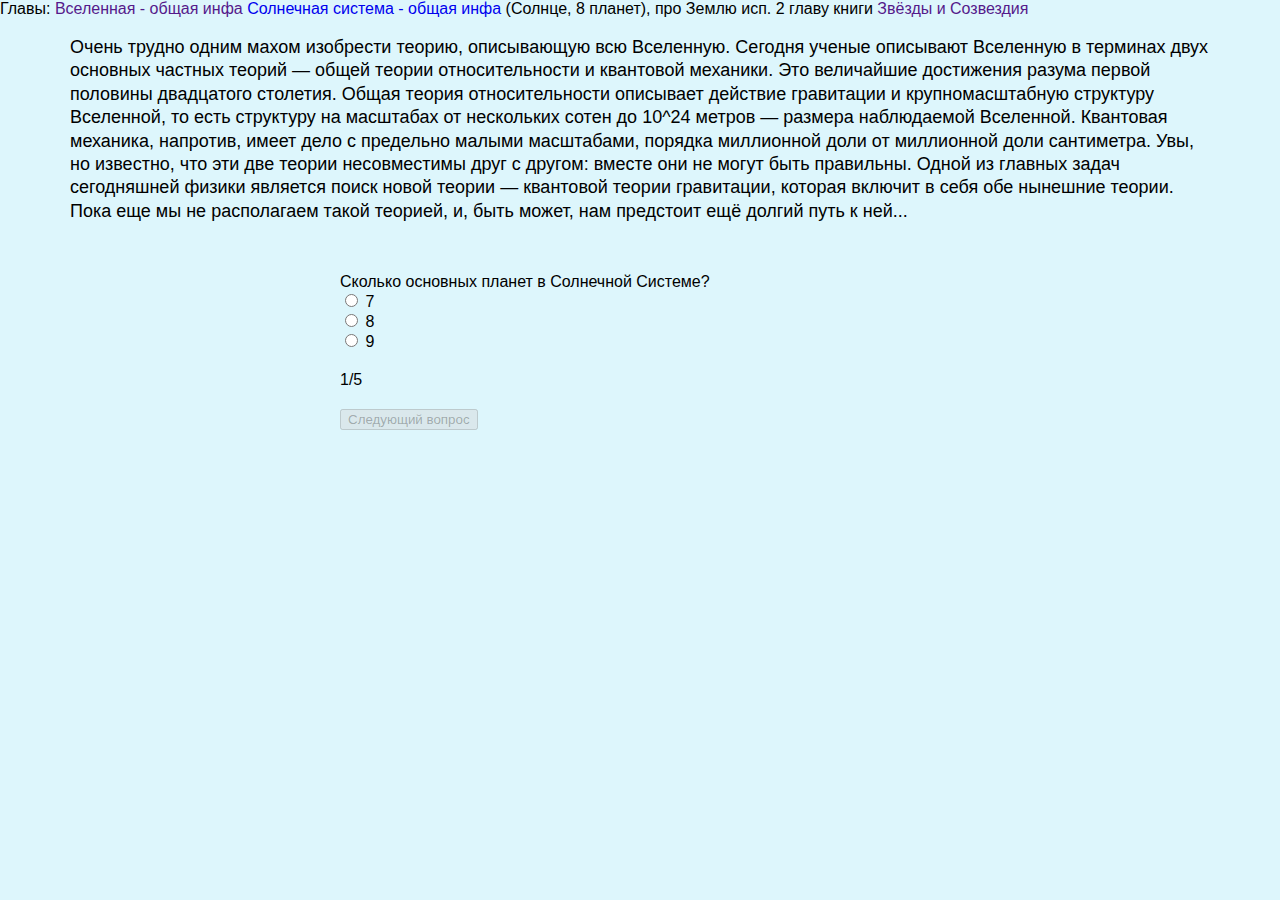
<file: index.html>
<!DOCTYPE html>
<html lang="ru">
<head>
    <meta charset="UTF-8">
    <meta http-equiv="X-UA-Compatible" content="IE=edge">
    <meta name="viewport" content="width=device-width, initial-scale=1.0">
    <link rel="stylesheet" href="styles/style.css">
    <title>Document</title>
</head>
<body>


    <div class="">
        Главы:
        <a href="">Вселенная - общая инфа</a>
        <a href="pages/sunSystem/sunSystem.html">Солнечная система - общая инфа</a> (Солнце, 8 планет), про Землю исп. 2 главу книги
        <a href="">Звёзды и Созвездия</a>
    </div>

    <div class="container">
        <p>Очень трудно одним махом изобрести теорию, описывающую всю Вселенную. Сегодня ученые описывают Вселенную в терминах двух основных частных теорий —
            общей теории относительности и квантовой механики. Это величайшие достижения разума первой
            половины двадцатого столетия. Общая теория относительности описывает действие гравитации и
            крупномасштабную структуру Вселенной, то есть структуру на масштабах от нескольких сотен
            до 10^24 метров — размера наблюдаемой Вселенной. Квантовая механика, напротив, имеет
            дело с предельно малыми масштабами, порядка миллионной доли от миллионной доли сантиметра.
            Увы, но известно, что эти две теории несовместимы друг с другом: вместе они не могут
            быть правильны. Одной из главных задач сегодняшней физики является поиск новой теории — 
            квантовой теории гравитации, которая включит в себя обе
            нынешние теории. Пока еще мы не располагаем такой теорией, и, быть может, нам предстоит ещё
            долгий путь к ней...</p>

    </div>

    <div class="quiz" id="quiz">
        <div class="quiz-questions" id="questions">
        <!-- cюда будут вставлятся вопросы из JS -->
        </div>
        <div class="quiz-indicator" id="indicator"> <!-- колич. отвеч. вопросов / общее колич. вопросов -->
            1/10
        </div> 
        <div class="quiz-results" id="results">
            <div class="quiz-results__item">
                <div class="quiz-results__item--question">
                    Вопрос 1
                </div>
                <ul class="quiz-results__item--answers">
                    <li>
                        Ответ 1
                    </li>
                    <li>
                        Ответ 2
                    </li>
                </ul>
            </div>
        </div>
        <div class="quiz-controls"> <!-- кнопки -->
            <button class="btn-next" id="next" disabled>Следующий вопрос</button>
            <button class="btn-restart" id="restart">Начать сначала</button>
        </div>
    </div>

    <script src="js/script.js"></script>
</body>
</html>
</file>
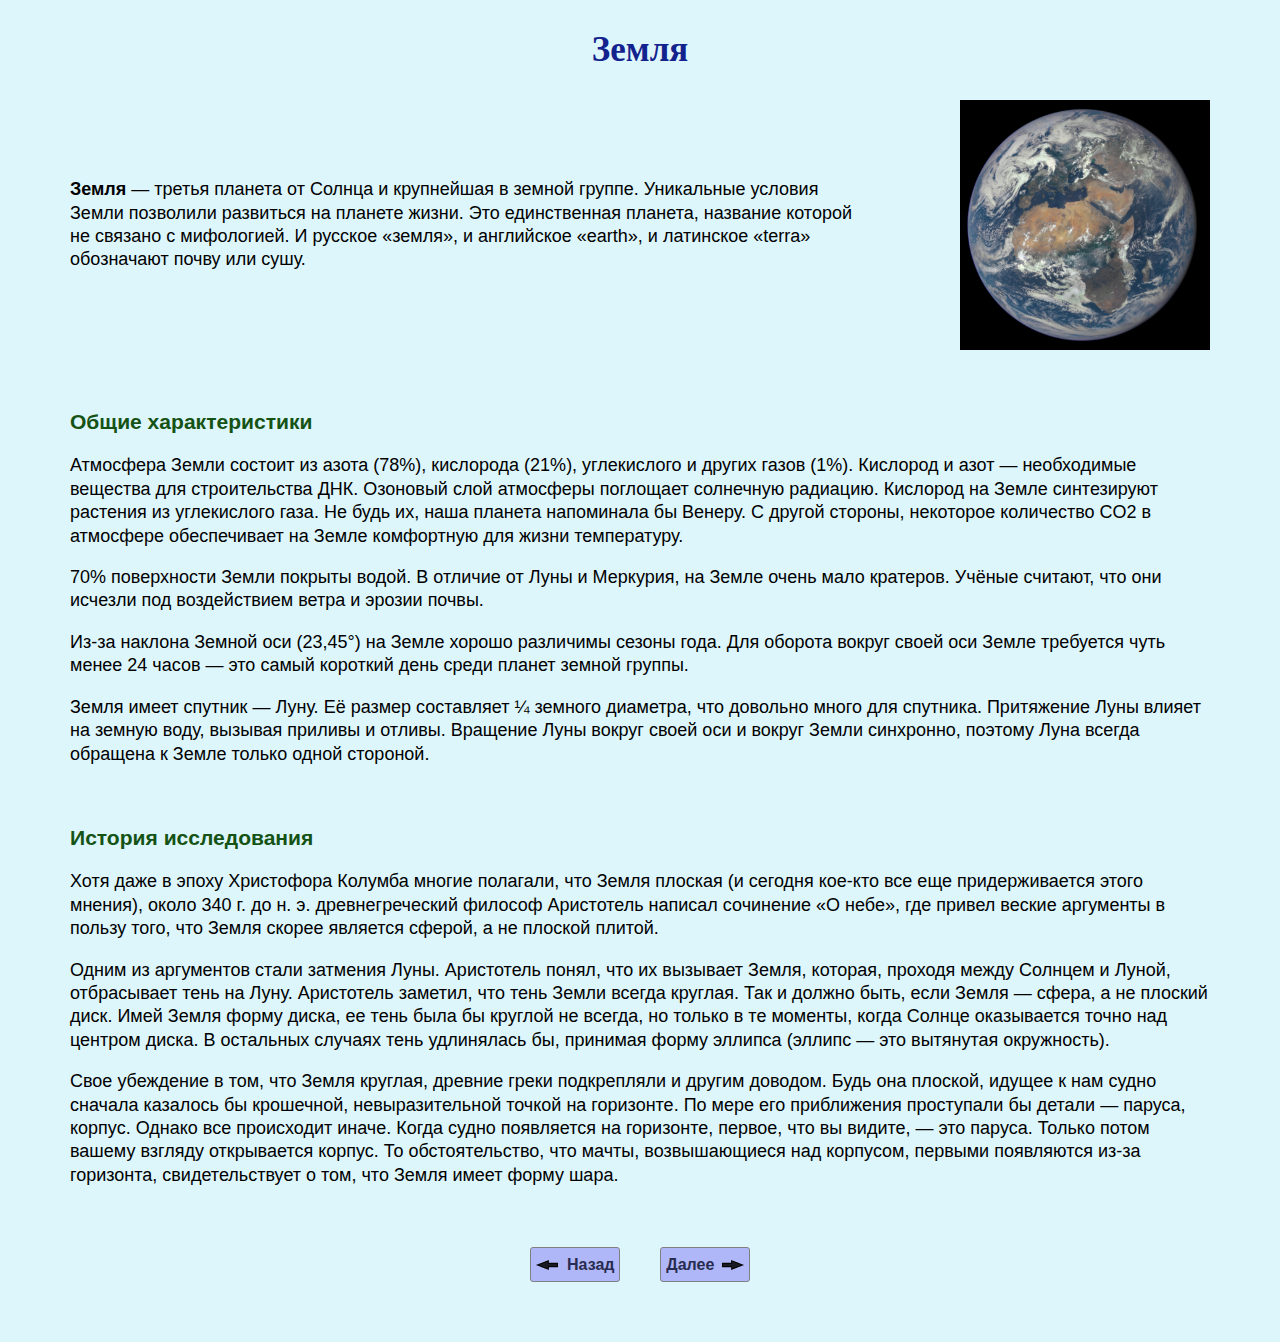
<file: pages/sunSystem/planetEarth.html>
<!DOCTYPE html>
<html lang="en">
<head>
    <meta charset="UTF-8">
    <meta http-equiv="X-UA-Compatible" content="IE=edge">
    <meta name="viewport" content="width=device-width, initial-scale=1.0">
    
    <link rel="stylesheet" href="../../styles/style.css">
    <link rel="stylesheet" href="../../styles/media.css">

    <title>Земля</title>
</head>
<body>

    <header></header>

    <div class="container">
        <h2 class="page-title">Земля</h2>

        <section class="section-margin flex-ai-center">
            <div class="content-with-img">
                <b>Земля</b> — третья планета от Солнца и крупнейшая в земной группе. Уникальные условия Земли позволили 
                развиться на планете жизни. Это единственная планета, название которой не связано с мифологией. 
                И русское «земля», и английское «earth», и латинское «terra» обозначают почву или сушу.
            </div>
            <img class="main-img-page" src="../../images/earth-main.jpg" alt="">
        </section>

        <section class="section-margin">
            <h3 class="section-title">Общие характеристики</h3>   
            <p>Атмосфера Земли состоит из азота (78%), кислорода (21%), углекислого и других газов (1%). Кислород 
                и азот — необходимые вещества для строительства ДНК. Озоновый слой атмосферы поглощает солнечную 
                радиацию. Кислород на Земле синтезируют растения из углекислого газа. Не будь их, наша планета 
                напоминала бы Венеру. С другой стороны, некоторое количество CO2 в атмосфере обеспечивает на Земле 
                комфортную для жизни температуру. 
            </p>
            <p>70% поверхности Земли покрыты водой. В отличие от Луны и Меркурия, на Земле очень мало кратеров. 
                Учёные считают, что они исчезли под воздействием ветра и эрозии почвы. 
            </p>
            <p>Из-за наклона Земной оси (23,45°) на Земле хорошо различимы сезоны года. Для оборота вокруг своей оси 
                Земле требуется чуть менее 24 часов — это самый короткий день среди планет земной группы.
            </p>
            <p>Земля имеет спутник — Луну. Её размер составляет ¼ земного диаметра, что довольно много для спутника. 
                Притяжение Луны влияет на земную воду, вызывая приливы и отливы. Вращение Луны вокруг своей оси и 
                вокруг Земли синхронно, поэтому Луна всегда обращена к Земле только одной стороной. 
            </p>
        </section>

        <section class="history section-margin">
            <h3 class="section-title">История исследования</h3>
            <p>Хотя даже в эпоху Христофора Колумба многие полагали, что Земля плоская (и сегодня
                кое-кто все еще придерживается этого мнения), около 340 г. до н. э. древнегреческий философ 
                Аристотель написал сочинение «О небе», где привел веские аргументы в пользу того, что
                Земля скорее является сферой, а не плоской плитой.
            </p>
            <p>Одним из аргументов стали затмения Луны. Аристотель понял, что их вызывает Земля,
                которая, проходя между Солнцем и Луной, отбрасывает тень на Луну. Аристотель заметил, что
                тень Земли всегда круглая. Так и должно быть, если Земля — сфера, а не плоский диск. Имей
                Земля форму диска, ее тень была бы круглой не всегда, но только в те моменты, когда Солнце
                оказывается точно над центром диска. В остальных случаях тень удлинялась бы, принимая форму
                эллипса (эллипс — это вытянутая окружность).                
            </p>
            <p>Свое убеждение в том, что Земля круглая, древние греки подкрепляли и другим доводом.
                Будь она плоской, идущее к нам судно сначала казалось бы крошечной, невыразительной точкой
                на горизонте. По мере его приближения проступали бы детали — паруса, корпус. Однако все
                происходит иначе. Когда судно появляется на горизонте, первое, что вы видите, — это паруса.
                Только потом вашему взгляду открывается корпус. То обстоятельство, что мачты,
                возвышающиеся над корпусом, первыми появляются из-за горизонта, свидетельствует о том, что
                Земля имеет форму шара.
            </p>
        </section>

        <section class="go-page section-margin flex-ai-center">
            <div class="btn-page btn-page__back">
                <a href="planetVenus.html">
                <img src="../../images/page-back.png" alt="">
                Назад
                </a>
            </div>
            <div class="btn-page btn-page__next">
                <a href="planetMars.html">
                Далее
                <img src="../../images/page-next.png" alt="">
                </a>
            </div>
        </section>

    </div>

    <footer></footer>
</body>
</html>
</file>
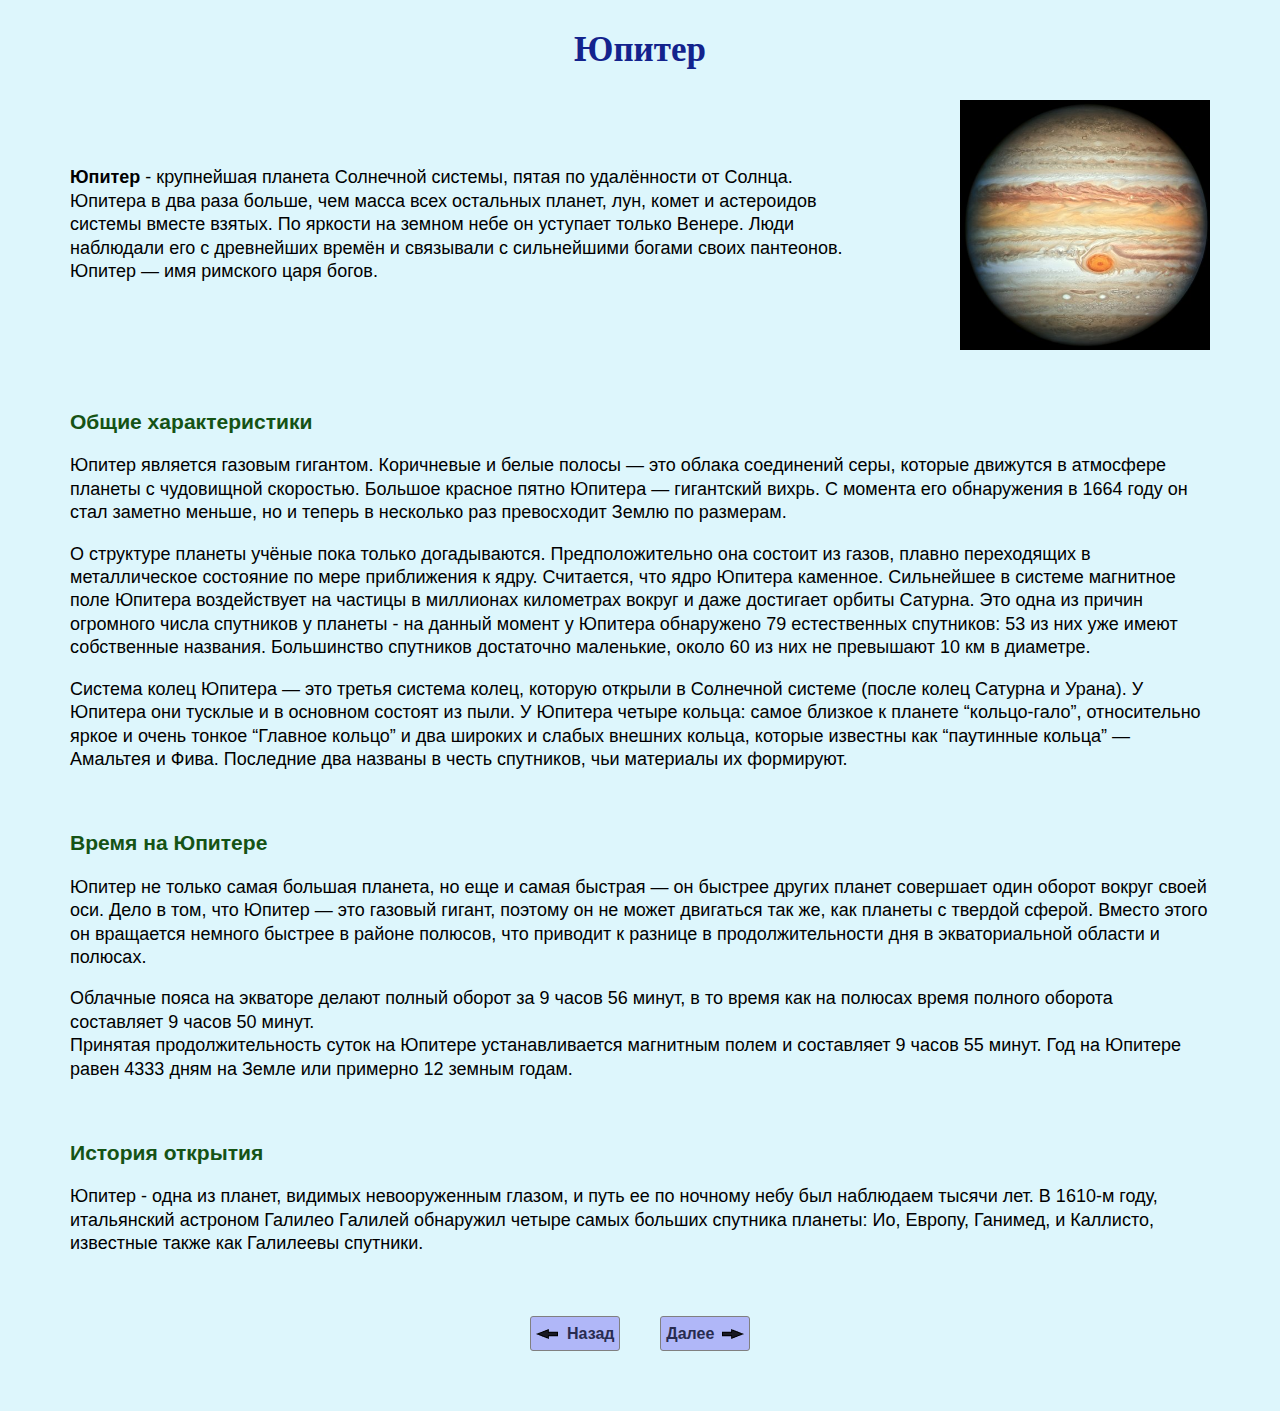
<file: pages/sunSystem/planetJupiter.html>
<!DOCTYPE html>
<html lang="ru">
<head>
    <meta charset="UTF-8">
    <meta http-equiv="X-UA-Compatible" content="IE=edge">
    <meta name="viewport" content="width=device-width, initial-scale=1.0">
    
    <link rel="stylesheet" href="../../styles/style.css">
    <link rel="stylesheet" href="../../styles/media.css">

    <title>Юпитер</title>
</head>
<body>

    <header></header>

    <div class="container">
        <h2 class="page-title">Юпитер</h2>

        <section class="section-margin flex-ai-center">
            <div class="content-with-img">
                <b>Юпитер</b> - крупнейшая планета Солнечной системы, пятая по удалённости от Солнца. Юпитера в два раза 
                больше, чем масса всех остальных планет, лун, комет и астероидов 
                системы вместе взятых. По яркости на земном небе он уступает только Венере. Люди наблюдали его с 
                древнейших времён и связывали с сильнейшими богами своих пантеонов. Юпитер — имя римского царя богов.
            </div>
            <img class="main-img-page" src="../../images/jupiter-main.jpg" alt="">
        </section>
    
        <section class="section-margin">
            <h3 class="section-title">Общие характеристики</h3>
            <p>Юпитер является газовым гигантом. Коричневые и белые полосы — это облака соединений серы, 
                которые движутся в атмосфере планеты с чудовищной скоростью. Большое красное пятно Юпитера — 
                гигантский вихрь. С момента его обнаружения в 1664 году он стал заметно меньше, но и теперь в 
                несколько раз превосходит Землю по размерам. 
            </p>
            <p>О структуре планеты учёные пока только догадываются. Предположительно она состоит из газов, плавно 
                переходящих в металлическое состояние по мере приближения к ядру. Считается, что ядро Юпитера 
                каменное. Сильнейшее в системе магнитное поле Юпитера воздействует на частицы в миллионах километрах 
                вокруг и даже достигает орбиты Сатурна. Это одна из причин огромного числа спутников у планеты - 
                на данный момент у Юпитера обнаружено 79 естественных спутников: 53 из них уже имеют собственные 
                названия. Большинство спутников достаточно маленькие, около 60 из них не превышают 10 км в диаметре.
            </p>
            <p>Система колец Юпитера — это третья система колец, которую открыли в Солнечной системе (после колец 
                Сатурна и Урана). У Юпитера они тусклые и в основном состоят из пыли. У Юпитера четыре кольца: 
                самое близкое к планете “кольцо-гало”, относительно яркое и очень тонкое “Главное кольцо” и два 
                широких и слабых внешних кольца, которые известны как “паутинные кольца” — Амальтея и Фива. 
                Последние два названы в честь спутников, чьи материалы их формируют.
            </p>
        </section>    

        <section class="section-margin">
            <h3 class="section-title">Время на Юпитере</h3>
            <p> Юпитер не только самая большая планета, но еще и самая быстрая — он быстрее других планет совершает 
                один оборот вокруг своей оси. Дело в том, что Юпитер — это газовый гигант, поэтому он не может 
                двигаться так же, как планеты с твердой сферой. Вместо этого он вращается немного быстрее в районе 
                полюсов, что приводит к разнице в продолжительности дня в экваториальной области и полюсах. 
            </p>
            <p>Облачные пояса на экваторе делают полный оборот за 9 часов 56 минут, в то время как на 
                полюсах время полного оборота составляет 9 часов 50 минут.<br>Принятая продолжительность суток 
                на Юпитере устанавливается магнитным полем и составляет 9 часов 
                55 минут. Год на Юпитере равен 4333 дням на Земле или примерно 12 земным годам.
            </p>
        </section>
        
        <section class="section-margin">
            <h3 class="section-title">История открытия</h3>
            <p>Юпитер - одна из планет, видимых невооруженным глазом, и путь ее по ночному небу был наблюдаем тысячи лет. В 1610-м году, итальянский астроном Галилео Галилей обнаружил четыре самых больших спутника планеты: Ио, Европу, Ганимед, и Каллисто, известные также как Галилеевы спутники.</p>
        </section>

        <section class="go-page section-margin flex-ai-center">
            <div class="btn-page btn-page__back">
                <a href="planetMars.html">
                <img src="../../images/page-back.png" alt="">
                Назад
                </a>
            </div>
            <div class="btn-page btn-page__next">
                <a href="planetSaturn.html">
                Далее
                <img src="../../images/page-next.png" alt="">
                </a>
            </div>
        </section>

    </div>

    <footer></footer>
</body>
</html>
</file>
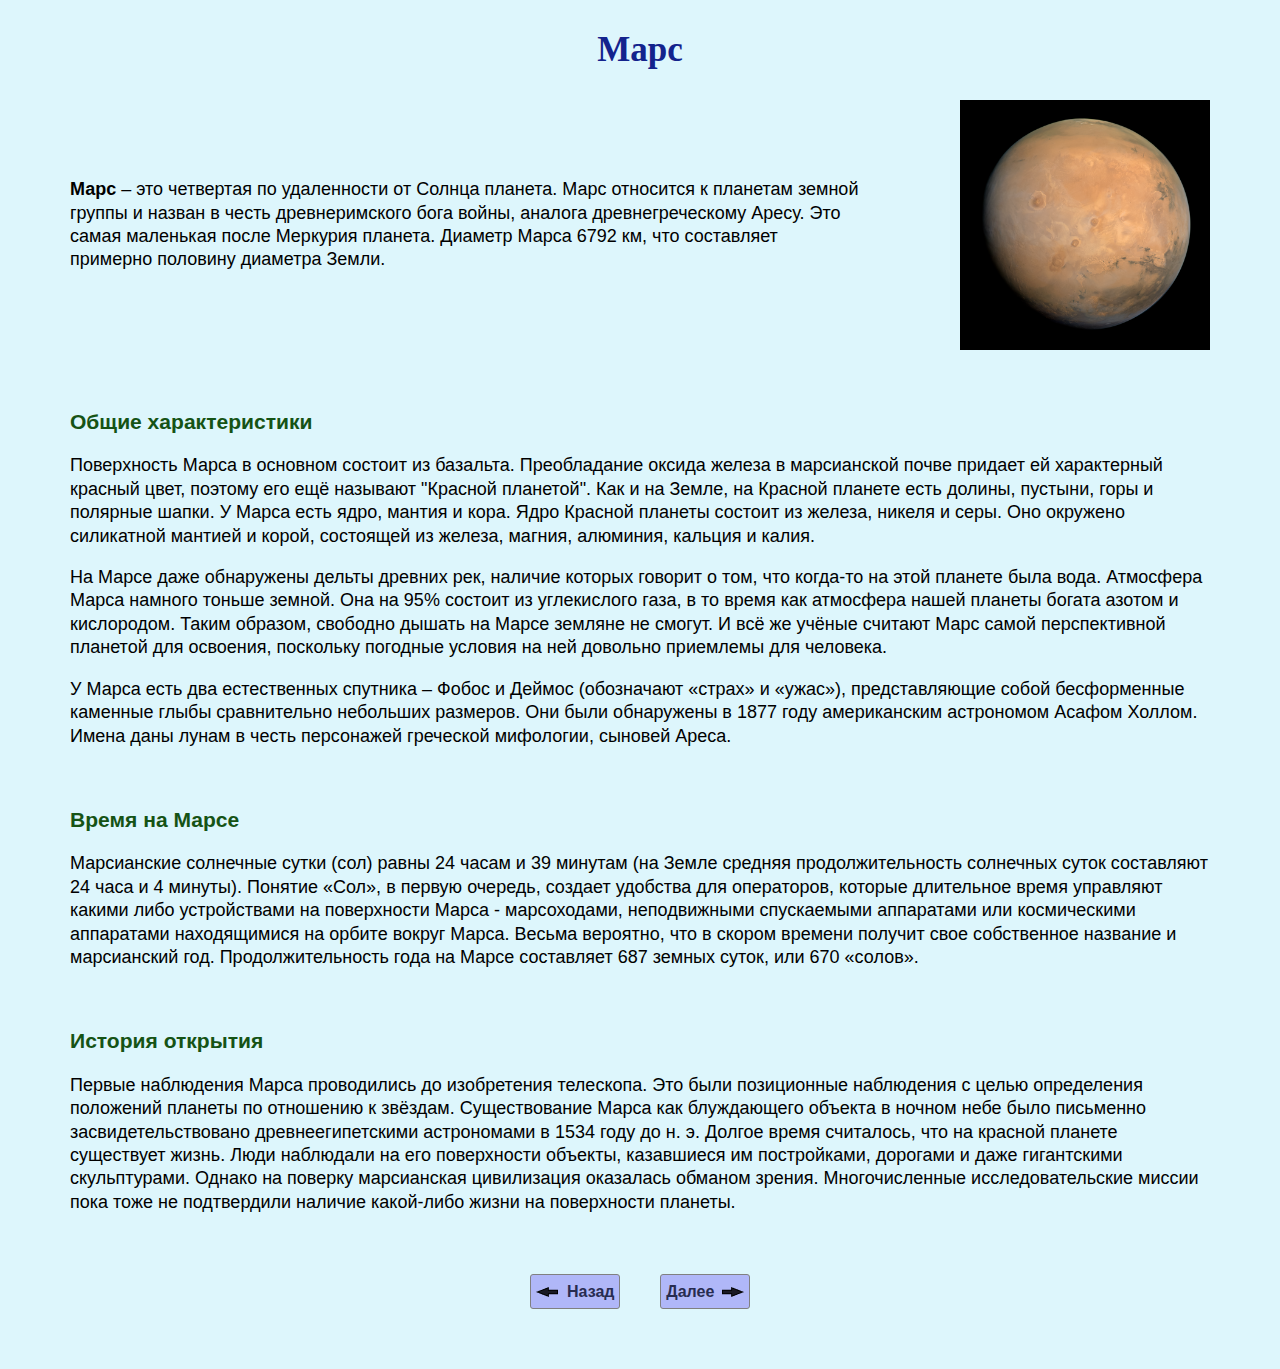
<file: pages/sunSystem/planetMars.html>
<!DOCTYPE html>
<html lang="ru">
<head>
    <meta charset="UTF-8">
    <meta http-equiv="X-UA-Compatible" content="IE=edge">
    <meta name="viewport" content="width=device-width, initial-scale=1.0">
    
    <link rel="stylesheet" href="../../styles/style.css">
    <link rel="stylesheet" href="../../styles/media.css">

    <title>Марс</title>
</head>
<body>

    <header></header>

    <div class="container">
        <h2 class="page-title">Марс</h2>
        
        <section class="section-margin flex-ai-center">
            <div class="content-with-img">
                <b>Марс</b> – это четвертая по удаленности от Солнца планета. Марс относится к планетам земной группы и 
                назван в честь древнеримского бога войны, аналога древнегреческому Аресу. Это самая маленькая после 
                Меркурия планета. Диаметр Марса 6792 км, что составляет примерно половину диаметра Земли.
            </div>
            <img class="main-img-page" src="../../images/mars-main.jpeg" alt="">
        </section>

        <section class="section-margin">
            <h3 class="section-title">Общие характеристики</h3>
            <p> Поверхность Марса в основном состоит из базальта. Преобладание оксида железа в марсианской почве 
                придает ей характерный красный цвет, поэтому его ещё называют "Красной планетой". Как и на Земле, на Красной 
                планете есть долины, пустыни, горы и полярные шапки. У Марса есть ядро, мантия и 
                кора. Ядро Красной планеты состоит из железа, никеля и серы. Оно окружено силикатной мантией и корой,
                состоящей из железа, магния, алюминия, кальция и калия.
            </p>
            <p>На Марсе даже обнаружены дельты древних рек, наличие которых говорит о том, что когда-то на этой 
                планете была вода. Атмосфера Марса намного тоньше земной. Она на 95% состоит из углекислого газа, 
                в то время как атмосфера нашей планеты богата азотом и кислородом. Таким образом, свободно дышать 
                на Марсе земляне не смогут. И всё же учёные считают Марс самой перспективной планетой для освоения, 
                поскольку погодные условия на ней довольно приемлемы для человека.
            </p>
            <p>У Марса есть два естественных спутника – Фобос и Деймос (обозначают «страх» и «ужас»), представляющие собой 
                бесформенные каменные глыбы сравнительно небольших размеров. Они были обнаружены 
                в 1877 году американским астрономом Асафом Холлом. Имена даны лунам в честь персонажей греческой 
                мифологии, сыновей Ареса.
            </p>
        </section>

        <section class="section-margin">
            <h3 class="section-title">Время на Марсе</h3>
            <p>Марсианские солнечные сутки (сол) равны 24 часам и 39 минутам (на Земле средняя 
                продолжительность солнечных суток составляют 24 часа и 4 минуты). Понятие «Сол», в 
                первую очередь, создает удобства для операторов, которые длительное время управляют какими либо 
                устройствами на поверхности Марса - марсоходами, неподвижными спускаемыми аппаратами или 
                космическими аппаратами находящимися на орбите вокруг Марса. Весьма вероятно, что в скором времени 
                получит свое собственное название и марсианский год. Продолжительность года на Марсе составляет 
                687 земных суток, или 670 «солов».                
            </p>
        </section>

        <section class="section-margin">
            <h3 class="section-title">История открытия</h3>
            <p>Первые наблюдения Марса проводились до изобретения телескопа. Это были позиционные наблюдения с целью 
                определения положений планеты по отношению к звёздам. Существование Марса как блуждающего объекта в 
                ночном небе было письменно засвидетельствовано древнеегипетскими астрономами в 1534 году до н. э.
                Долгое время считалось, что на красной планете существует жизнь. Люди наблюдали на его поверхности 
                объекты, казавшиеся им постройками, дорогами и даже гигантскими скульптурами. Однако на поверку 
                марсианская цивилизация оказалась обманом зрения. Многочисленные исследовательские миссии пока тоже 
                не подтвердили наличие какой-либо жизни на поверхности планеты.
            </p>
        </section>

        <section class="go-page section-margin flex-ai-center">
            <div class="btn-page btn-page__back">
                <a href="planetEarth.html">
                <img src="../../images/page-back.png" alt="">
                Назад
                </a>
            </div>
            <div class="btn-page btn-page__next">
                <a href="planetJupiter.html">
                Далее
                <img src="../../images/page-next.png" alt="">
                </a>
            </div>
        </section>

    </div>

    <footer></footer>
</body>
</html>
</file>
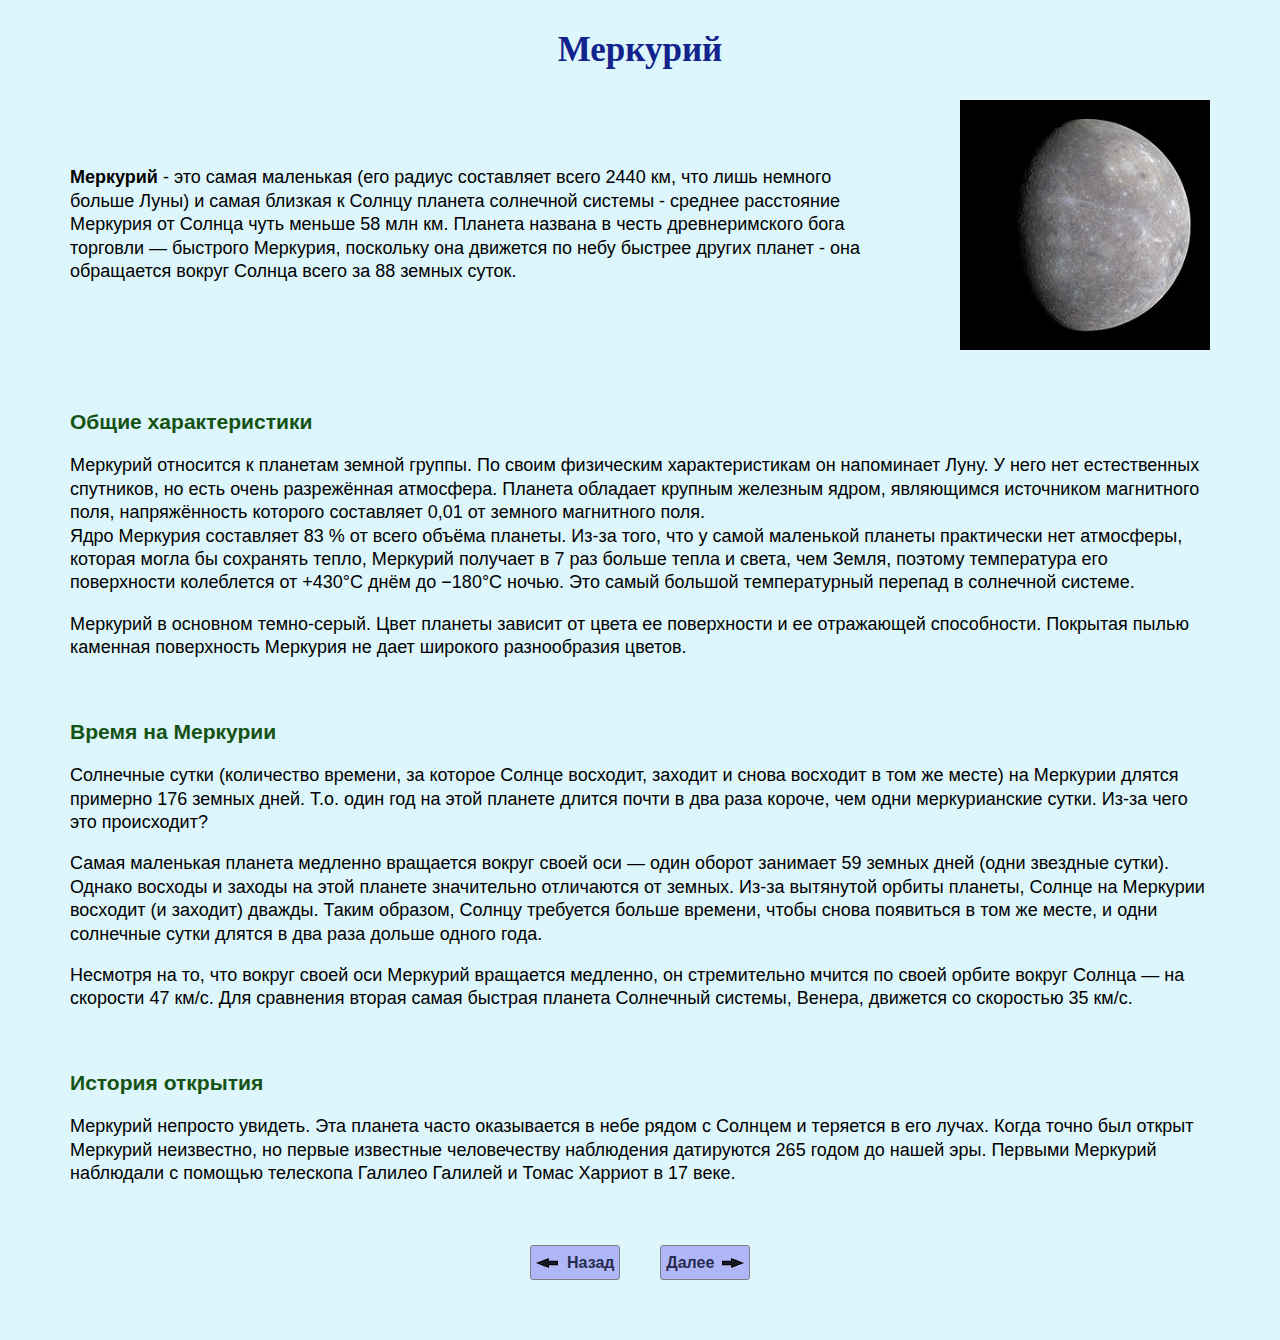
<file: pages/sunSystem/planetMerkur.html>
<!DOCTYPE html>
<html lang="ru">
<head>
    <meta charset="UTF-8">
    <meta http-equiv="X-UA-Compatible" content="IE=edge">
    <meta name="viewport" content="width=device-width, initial-scale=1.0">
    
    <link rel="stylesheet" href="../../styles/style.css">
    <link rel="stylesheet" href="../../styles/media.css">

    <title>Меркурий</title>
</head>
<body>

    <header></header>

    <div class="container">
        <h2 class="page-title">Меркурий</h2>

        <section class="section-margin flex-sb">
            <div class="content-with-img"> 
                 <b>Меркурий</b> - это самая маленькая (его радиус составляет всего 2440 км, что лишь немного больше Луны) и самая 
                    близкая к Солнцу планета солнечной системы - среднее расстояние Меркурия от Солнца чуть меньше 58 млн км.
                    Планета названа в честь древнеримского бога торговли — быстрого Меркурия, поскольку она движется по 
                    небу быстрее других планет - она обращается вокруг Солнца всего за 88 земных суток. 
            </div>
                <img class="main-img-page" src="../../images/merkur-main.jpg" alt="">
        </section>

        <section class="section-margin">
            <h3 class="section-title">Общие характеристики</h3>
            <p> Меркурий относится к планетам земной группы. По своим физическим характеристикам он напоминает Луну. 
                У него нет естественных спутников, но есть очень разрежённая атмосфера. Планета обладает крупным 
                железным ядром, являющимся источником магнитного поля, напряжённость которого составляет 0,01 от 
                земного магнитного поля. <br>Ядро Меркурия составляет 83 % от всего объёма планеты. Из-за того, что у 
                самой маленькой планеты практически нет атмосферы, которая могла бы сохранять тепло, Меркурий 
                получает в 7 раз больше тепла и света, чем Земля, поэтому температура его поверхности колеблется 
                от +430°C днём до −180°C ночью. Это самый большой температурный перепад в солнечной системе. 
            </p>
            <p>Меркурий в основном темно-серый. Цвет планеты зависит от цвета ее поверхности и ее отражающей 
                способности. Покрытая пылью каменная поверхность Меркурия не дает широкого разнообразия цветов.
            </p>  
        </section>

        <section class="section-margin">
            <h3 class="section-title">Время на Меркурии</h3>  
            <p>Солнечные сутки (количество времени, за которое Солнце восходит, заходит и снова восходит в том же 
                месте) на Меркурии длятся примерно 176 земных дней. Т.о. один год на этой планете длится почти в два раза короче, 
                чем одни меркурианские сутки. Из-за чего это происходит?</p>
            <p>Самая маленькая планета медленно вращается вокруг своей оси — один оборот занимает 59 земных дней 
                (одни звездные сутки). Однако восходы и заходы на этой планете значительно отличаются от земных. 
                Из-за вытянутой орбиты планеты, Солнце на Меркурии восходит (и заходит) дважды. Таким образом, 
                Солнцу требуется больше времени, чтобы снова появиться в том же месте, и одни солнечные сутки длятся 
                в два раза дольше одного года.
            </p>
            <p>Несмотря на то, что вокруг своей оси Меркурий вращается медленно, он стремительно мчится по своей 
                орбите вокруг Солнца — на скорости 47 км/с. Для сравнения вторая самая быстрая планета Солнечный 
                системы, Венера, движется со скоростью 35 км/с.
            </p> 
        </section>     

        <section class="section-margin">
            <h3 class="section-title">История открытия</h3>
            <p>Меркурий непросто увидеть. Эта планета часто оказывается в небе рядом с Солнцем и теряется в его 
                лучах. Когда точно был открыт Меркурий неизвестно, но первые известные человечеству наблюдения 
                датируются 265 годом до нашей эры. Первыми Меркурий наблюдали с помощью телескопа Галилео Галилей и 
                Томас Харриот в 17 веке.
            </p>
        </section>

        <section class="go-page section-margin flex-ai-center">
            <div class="btn-page btn-page__back">
                <a href="sun.html">
                <img src="../../images/page-back.png" alt="">
                Назад
                </a>
            </div>
            <div class="btn-page btn-page__next">
                <a href="planetVenus.html">
                Далее
                <img src="../../images/page-next.png" alt="">
                </a>
            </div>
        </section>

    </div>

    <footer></footer>
</body>
</html>
</file>
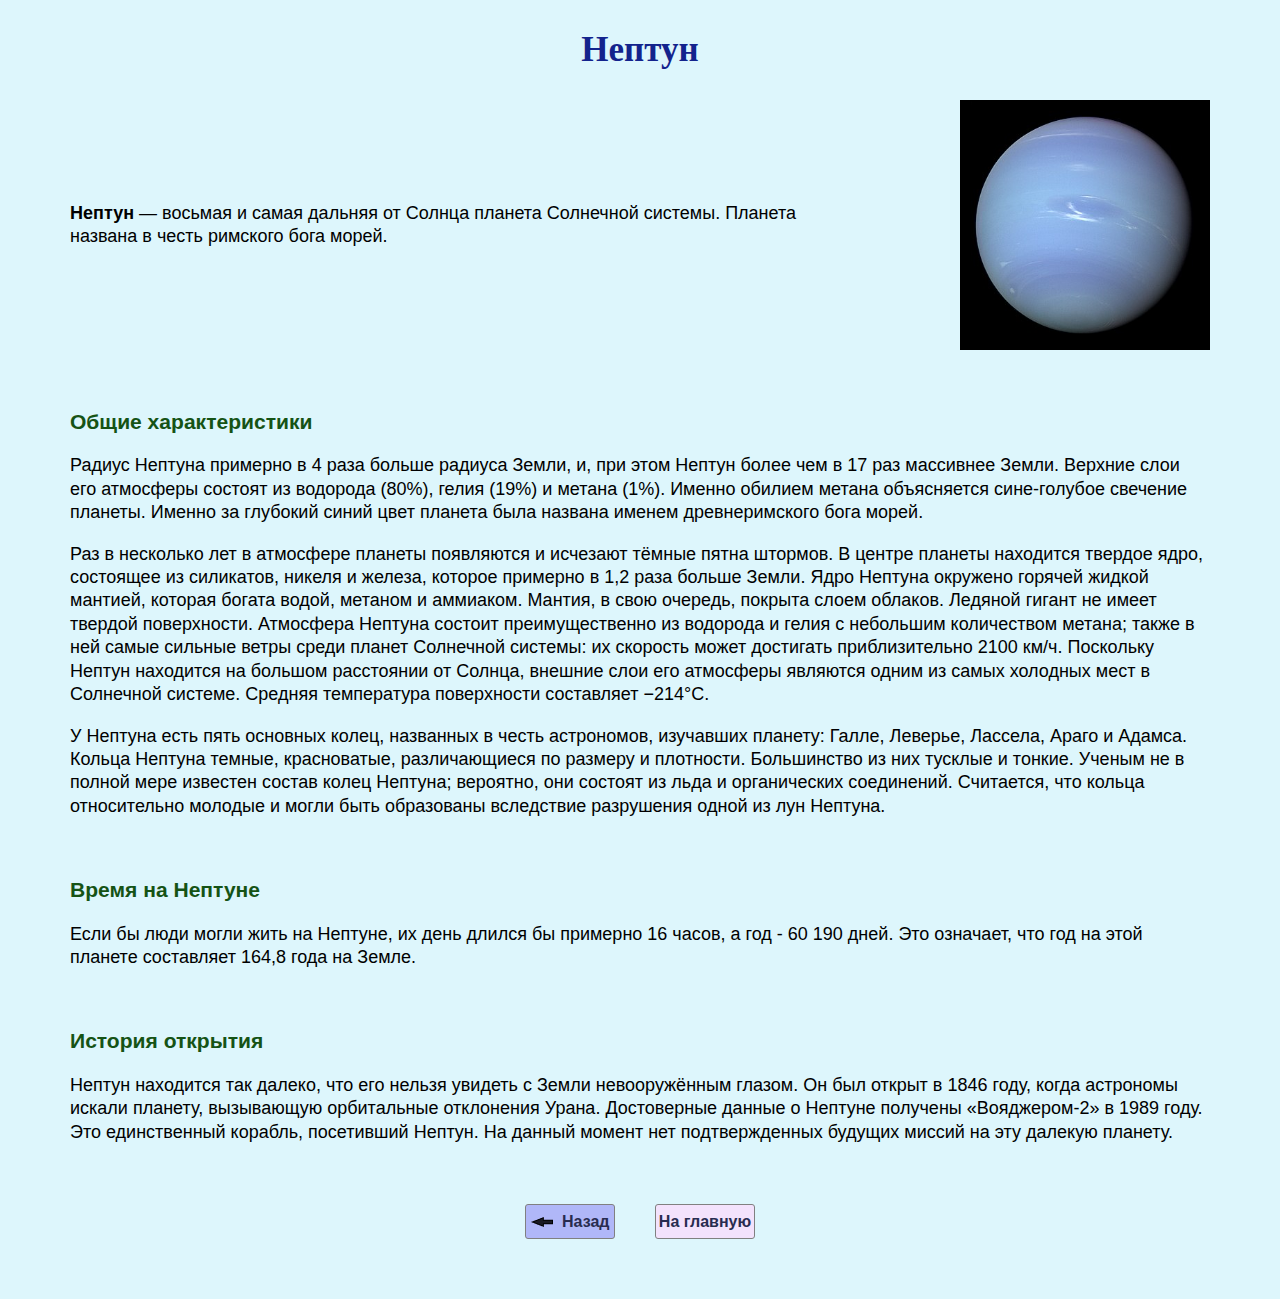
<file: pages/sunSystem/planetNeptune.html>
<!DOCTYPE html>
<html lang="ru">
<head>
    <meta charset="UTF-8">
    <meta http-equiv="X-UA-Compatible" content="IE=edge">
    <meta name="viewport" content="width=device-width, initial-scale=1.0">
    
    <link rel="stylesheet" href="../../styles/style.css">
    <link rel="stylesheet" href="../../styles/media.css">

    <title>Нептун</title>
</head>
<body>

    <header></header>

    <div class="container">
        <h2 class="page-title">Нептун</h2>

        <section class="section-margin flex-ai-center">
            <div class="content-with-img">
                <b>Нептун</b> — восьмая и самая дальняя от Солнца планета Солнечной системы. Планета названа в честь 
                римского бога морей. 
            </div>
            <img class="main-img-page" src="../../images/neptune-main.jpg" alt="">
        </section>
        
        <section class="section-margin">
            <h3 class="section-title">Общие характеристики</h3>
            <p>Радиус Нептуна примерно в 4 раза больше радиуса Земли, и, при этом Нептун более чем в 17 раз 
                массивнее Земли. Верхние слои его атмосферы состоят из водорода (80%), гелия (19%) и метана (1%).
                Именно обилием метана объясняется сине-голубое свечение планеты. 
                Именно за глубокий синий цвет планета была названа именем древнеримского бога морей.  
            </p>
            <p>Раз в несколько лет в атмосфере планеты появляются и исчезают тёмные пятна штормов. В центре планеты 
                находится твердое ядро, состоящее ​​из силикатов, никеля и железа, которое примерно в 1,2 раза больше 
                Земли. Ядро Нептуна окружено горячей жидкой мантией, которая богата водой, метаном и аммиаком. 
                Мантия, в свою очередь, покрыта слоем облаков. Ледяной гигант не имеет твердой поверхности. 
                Атмосфера Нептуна состоит преимущественно из водорода и гелия с небольшим количеством метана; 
                также в ней самые сильные ветры среди планет Солнечной системы: их скорость может достигать 
                приблизительно 2100 км/ч. Поскольку Нептун находится на большом расстоянии от Солнца, внешние слои 
                его атмосферы являются одним из самых холодных мест в Солнечной системе. Средняя температура 
                поверхности составляет −214°С.</p>
            <p>У Нептуна есть пять основных колец, названных в честь астрономов, изучавших планету: Галле, 
                Леверье, Лассела, Араго и Адамса. Кольца Нептуна темные, красноватые, различающиеся по размеру 
                и плотности. Большинство из них тусклые и тонкие. Ученым не в полной мере известен состав колец 
                Нептуна; вероятно, они состоят из льда и органических соединений. Считается, что кольца относительно 
                молодые и могли быть образованы вследствие разрушения одной из лун Нептуна.
            </p>
        </section>

        <section class="section-margin">
            <h3 class="section-title">Время на Нептуне</h3>
            <p>Если бы люди могли жить на Нептуне, их день длился бы примерно 16 часов, а год - 60 190 дней. Это означает, что год на 
                этой планете составляет 164,8 года на Земле.
            </p>
        </section>

        <section class="section-margin">
            <h3 class="section-title">История открытия</h3>
            <p> Нептун находится так далеко, что его нельзя увидеть с Земли невооружённым глазом. Он был открыт в 1846 году, когда астрономы 
                искали планету, вызывающую орбитальные отклонения Урана. Достоверные данные о Нептуне получены «Вояджером-2» в 1989 году.
                Это единственный корабль, посетивший Нептун. На данный момент нет подтвержденных будущих миссий на эту далекую планету.
            </p>
        </section>

        <section class="go-page section-margin flex-ai-center">
            <div class="btn-page btn-page__back">
                <a href="planetUranus.html">
                    <img src="../../images/page-back.png" alt="">
                    Назад
                </a>
            </div>
            <div class="btn-page btn-page__main">
                <a href="../../index.html">На главную</a>
            </div>
        </section>

    </div>

    <footer></footer>
</body>
</html>
</file>
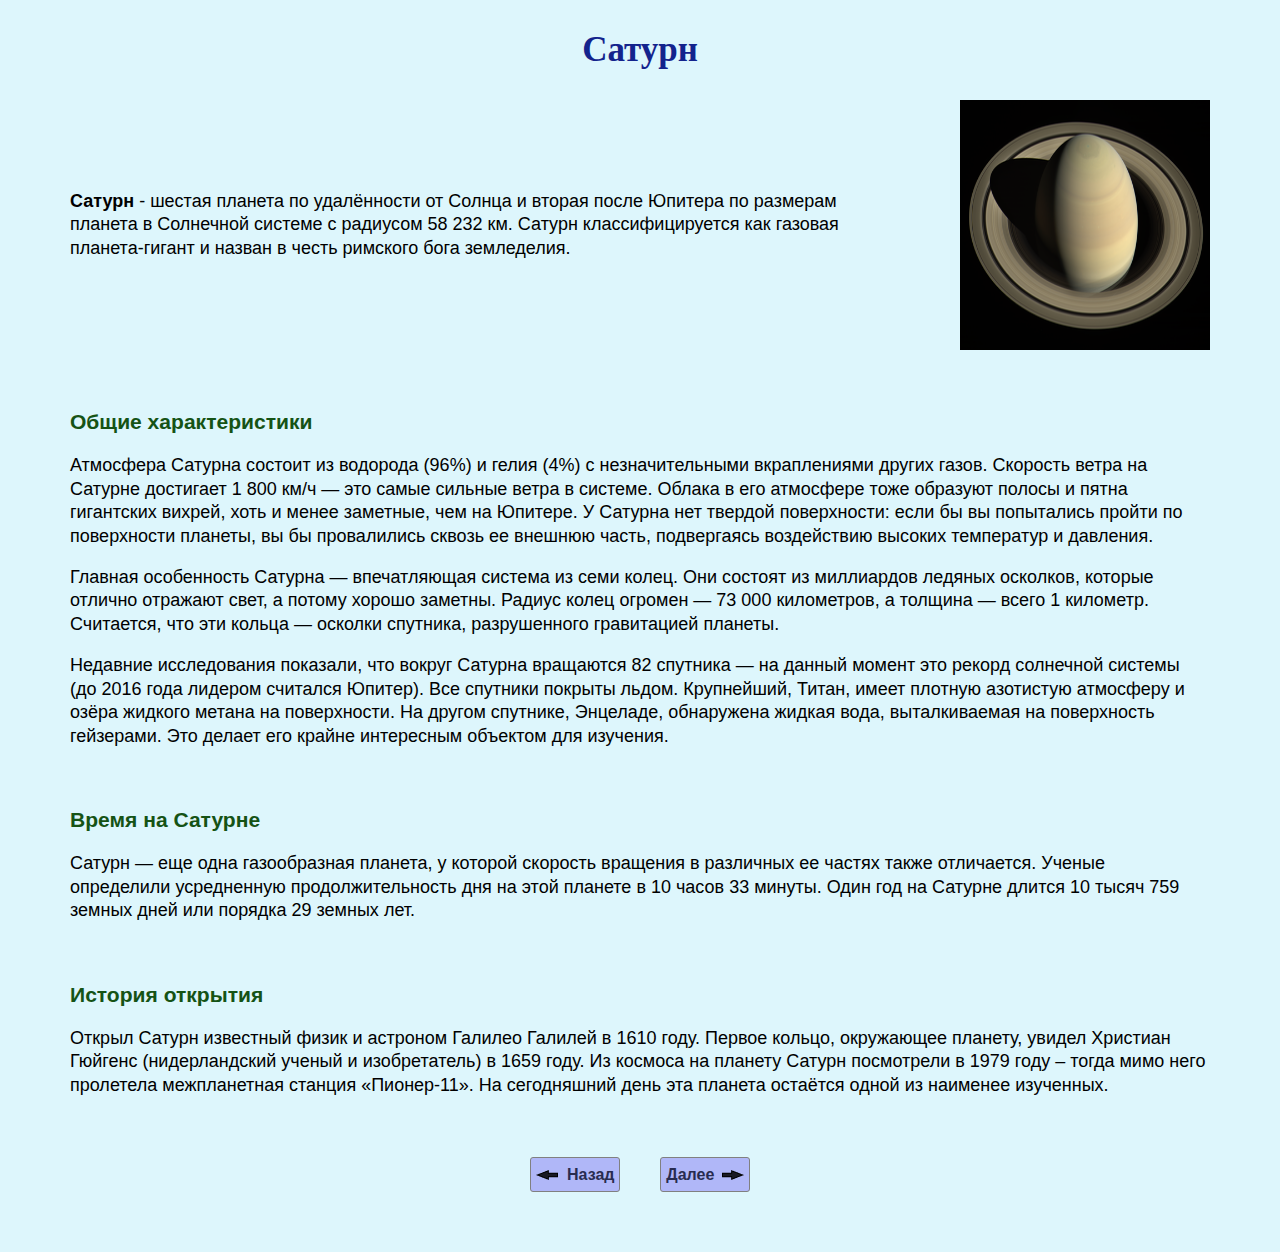
<file: pages/sunSystem/planetSaturn.html>
<!DOCTYPE html>
<html lang="ru">
<head>
    <meta charset="UTF-8">
    <meta http-equiv="X-UA-Compatible" content="IE=edge">
    <meta name="viewport" content="width=device-width, initial-scale=1.0">
    
    <link rel="stylesheet" href="../../styles/style.css">
    <link rel="stylesheet" href="../../styles/media.css">

    <title>Сатурн</title>
</head>
<body>

    <header></header>

    <div class="container">
        <h2 class="page-title">Сатурн</h2>

        <section class="section-margin flex-ai-center">
            <div class="content-with-img">
                <b>Сатурн</b> - шестая планета по удалённости от Солнца и вторая после Юпитера по размерам планета в Солнечной
                системе с радиусом 58 232 км. Сатурн классифицируется как газовая планета-гигант и назван в честь римского бога земледелия. 
            </div>
            <img class="main-img-page" src="../../images/saturn-main.jpeg" alt="">
        </section>

        <section class="section-margin">
            <h3 class="section-title">Общие характеристики</h3>
            <p>Атмосфера Сатурна состоит из водорода (96%) и гелия (4%) с незначительными вкраплениями других газов. 
                Скорость ветра на Сатурне достигает 1 800 км/ч — это самые сильные ветра в системе. Облака в его атмосфере 
                тоже образуют полосы и пятна гигантских вихрей, хоть и менее заметные, чем на Юпитере. У Сатурна нет твердой 
                поверхности: если бы вы попытались пройти по поверхности планеты, вы бы провалились сквозь ее внешнюю часть, 
                подвергаясь воздействию высоких температур и давления.
            </p>
            <p>Главная особенность Сатурна — впечатляющая система из семи колец. Они состоят из миллиардов ледяных 
                осколков, которые отлично отражают свет, а потому хорошо заметны. Радиус колец огромен — 73 000 
                километров, а толщина — всего 1 километр. Считается, что эти кольца — осколки спутника, разрушенного 
                гравитацией планеты. 
            </p>
            <p>Недавние исследования показали, что вокруг Сатурна вращаются 82 спутника — на данный момент это рекорд 
                солнечной системы (до 2016 года лидером считался Юпитер). Все спутники покрыты льдом. Крупнейший, 
                Титан, имеет плотную азотистую атмосферу и озёра жидкого метана на поверхности. На другом спутнике, 
                Энцеладе, обнаружена жидкая вода, выталкиваемая на поверхность гейзерами. Это делает его крайне 
                интересным объектом для изучения. 
            </p>
        </section>

        <section class="section-margin">
            <h3 class="section-title">Время на Сатурне</h3>
            <p> Сатурн — еще одна газообразная планета, у которой скорость вращения в различных ее частях также 
                отличается. Ученые определили усредненную продолжительность дня на этой планете в 10 часов 33 минуты.
                 Один год на Сатурне длится 10 тысяч 759 земных дней или порядка 29 земных лет.
            </p>
        </section>

        <section class="section-margin">
            <h3 class="section-title">История открытия</h3>
            <p> Открыл Сатурн известный физик и астроном Галилео Галилей в 1610 году.  Первое кольцо, окружающее планету, увидел Христиан 
                Гюйгенс (нидерландский ученый и изобретатель) в 1659 году. Из космоса на планету Сатурн посмотрели в 1979 году – тогда 
                мимо него пролетела межпланетная станция «Пионер-11». На сегодняшний день эта планета остаётся одной из наименее изученных.
            </p>
        </section>

        <section class="go-page section-margin flex-ai-center">
            <div class="btn-page btn-page__back">
                <a href="planetJupiter.html">
                <img src="../../images/page-back.png" alt="">
                Назад
                </a>
            </div>
            <div class="btn-page btn-page__next">
                <a href="planetUranus.html">
                Далее
                <img src="../../images/page-next.png" alt="">
                </a>
            </div>
        </section>

    </div>

    <footer></footer>
</body>
</html>
</file>
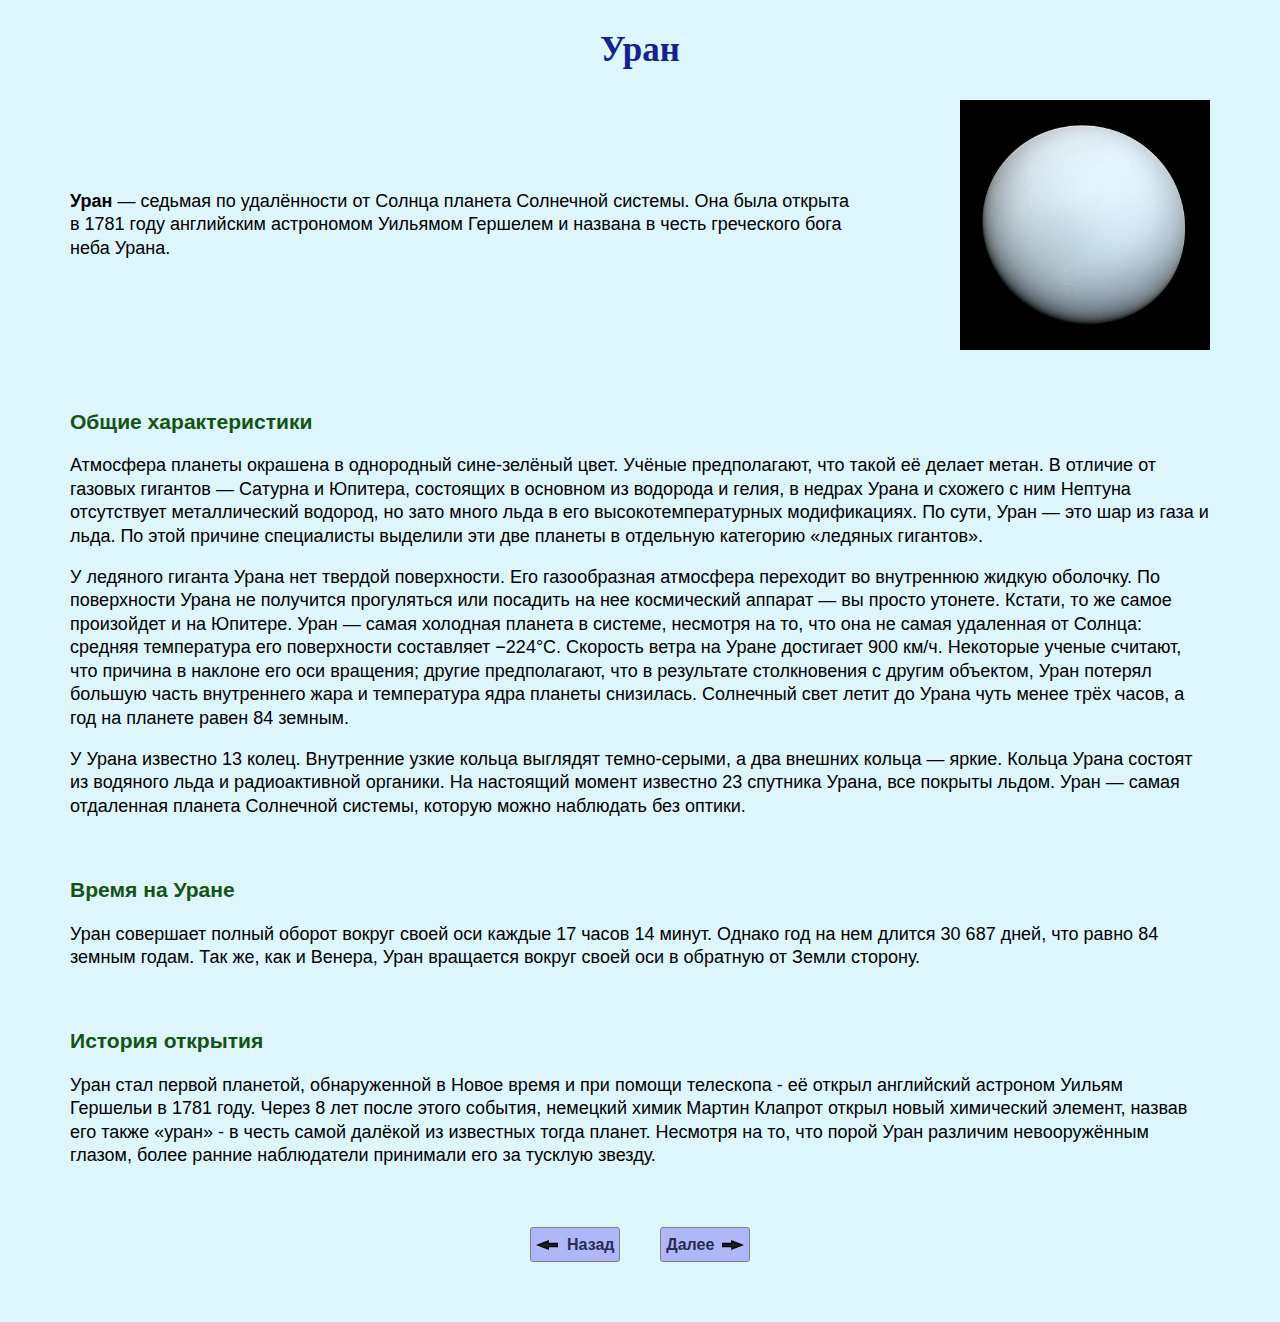
<file: pages/sunSystem/planetUranus.html>
<!DOCTYPE html>
<html lang="ru">
<head>
    <meta charset="UTF-8">
    <meta http-equiv="X-UA-Compatible" content="IE=edge">
    <meta name="viewport" content="width=device-width, initial-scale=1.0">
    
    <link rel="stylesheet" href="../../styles/style.css">
    <link rel="stylesheet" href="../../styles/media.css">

    <title>Уран</title>
</head>
<body>

    <header></header>

    <div class="container">
        <h2 class="page-title">Уран</h2>

        <section class="section-margin flex-ai-center">
            <div class="content-with-img">
                <b>Уран</b> — седьмая по удалённости от Солнца планета Солнечной системы. Она была открыта в 1781 году 
                английским астрономом Уильямом Гершелем и названа в честь греческого бога неба Урана. 
            </div>
            <img class="main-img-page" src="../../images/uranus-main.jpg" alt="">
        </section>
        <section class="section-margin">
            <h3 class="section-title">Общие характеристики</h3>
            <p> Атмосфера планеты окрашена в однородный сине-зелёный цвет. Учёные предполагают, что такой её делает 
                метан. В отличие от газовых гигантов — Сатурна и Юпитера, состоящих в основном из водорода и гелия, 
                в недрах Урана и схожего с ним Нептуна отсутствует металлический водород, но зато много льда в его 
                высокотемпературных модификациях. По сути, Уран — это шар из газа и льда. По этой причине специалисты выделили эти две планеты в отдельную 
                категорию «ледяных гигантов». 
            </p>
            <p> У ледяного гиганта Урана нет твердой поверхности. Его газообразная атмосфера переходит во внутреннюю 
                жидкую оболочку. По поверхности Урана не получится прогуляться или посадить на нее космический
                аппарат — вы просто утонете. Кстати, то же самое произойдет и на Юпитере. Уран — самая холодная
                планета в системе, несмотря на то, что она не самая удаленная от Солнца: средняя температура его
                поверхности составляет −224°C. Скорость ветра на Уране достигает 900 км/ч. Некоторые ученые считают, 
                что причина в наклоне его оси вращения; другие предполагают, что в результате столкновения с другим 
                объектом, Уран потерял большую часть внутреннего жара и температура ядра планеты снизилась. 
                Солнечный свет летит до Урана чуть менее трёх часов, а год на планете равен 84 земным. 
            </p>
            <p>У Урана известно 13 колец. Внутренние узкие кольца выглядят темно-серыми, а два внешних кольца
                — яркие. Кольца Урана состоят из водяного льда и радиоактивной органики. На настоящий момент известно
                23 спутника Урана, все покрыты льдом. Уран — самая отдаленная планета Солнечной системы, которую можно 
                наблюдать без оптики.
            </p>
        </section>

        <section class="section-margin">
            <h3 class="section-title">Время на Уране</h3>
            <p>Уран совершает полный оборот вокруг своей оси каждые 17 часов 14 минут. Однако год на нем длится 30 687 дней, что 
                равно 84 земным годам. Так же, как и Венера, Уран вращается вокруг своей оси в обратную от Земли сторону.
            </p>
        </section>

        <section class="section-margin">
            <h3 class="section-title">История открытия</h3>
            <p>Уран стал первой планетой, обнаруженной в Новое время и при помощи телескопа - её открыл  английский астроном Уильям Гершельи 
                в 1781 году. Через 8 лет после этого события, немецкий химик Мартин Клапрот открыл новый химический элемент, назвав его 
                также «уран» - в честь самой далёкой из известных тогда планет. Несмотря на то, что порой Уран различим невооружённым 
                глазом, более ранние наблюдатели принимали его за тусклую звезду. 
            </p>
        </section>

        

        <section class="go-page section-margin flex-ai-center">
            <div class="btn-page btn-page__back">
                <a href="planetSaturn.html">
                <img src="../../images/page-back.png" alt="">
                Назад
                </a>
            </div>
            <div class="btn-page btn-page__next">
                <a href="planetNeptune.html">
                Далее
                <img src="../../images/page-next.png" alt="">
                </a>
            </div>
        </section>

    </div>

    <footer></footer>
</body>
</html>
</file>
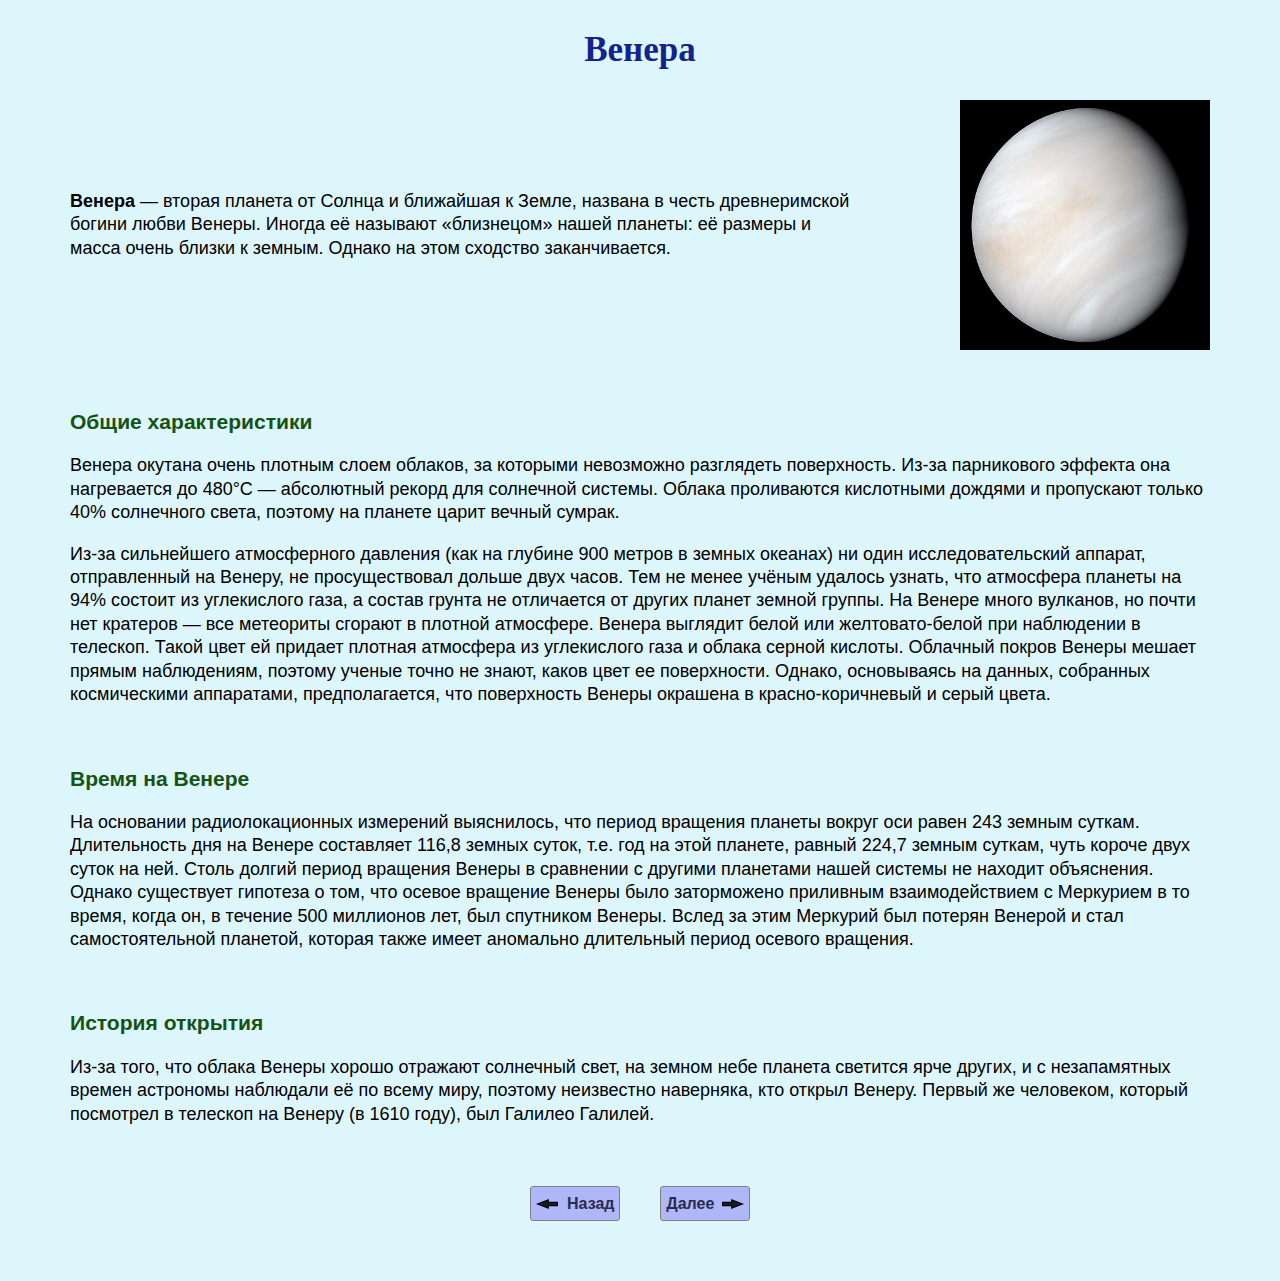
<file: pages/sunSystem/planetVenus.html>
<!DOCTYPE html>
<html lang="ru">
<head>
    <meta charset="UTF-8">
    <meta http-equiv="X-UA-Compatible" content="IE=edge">
    <meta name="viewport" content="width=device-width, initial-scale=1.0">
    
    <link rel="stylesheet" href="../../styles/style.css">
    <link rel="stylesheet" href="../../styles/media.css">

    <title>Венера</title>
</head>
<body>

    <header></header>

    <div class="container">
        <h2 class="page-title">Венера</h2>
        
        <section class="section-margin flex-ai-center">
            <div class="content-with-img">
                <b>Венера</b> — вторая планета от Солнца и ближайшая к Земле, названа в честь древнеримской богини любви 
                Венеры. Иногда её называют «близнецом» нашей планеты: её размеры и масса очень близки к земным. 
                Однако на этом сходство заканчивается.
            </div>
            <img class="main-img-page" src="../../images/venus-main.jpg" alt="">
        </section>

        <section class="section-margin">
            <h3 class="section-title">Общие характеристики</h3>
            <p>Венера окутана очень плотным слоем облаков, за которыми невозможно разглядеть поверхность. 
                Из-за парникового эффекта она нагревается до 480°C — абсолютный рекорд для солнечной системы. 
                Облака проливаются кислотными дождями и пропускают только 40% солнечного света, поэтому на планете 
                царит вечный сумрак.
            </p>
            <p>Из-за сильнейшего атмосферного давления (как на глубине 900 метров в земных океанах) ни один 
                исследовательский аппарат, отправленный на Венеру, не просуществовал дольше двух часов. 
                Тем не менее учёным удалось узнать, что атмосфера планеты на 94% состоит из углекислого газа, 
                а состав грунта не отличается от других планет земной группы. На Венере много вулканов, но почти нет 
                кратеров — все метеориты сгорают в плотной атмосфере. Венера выглядит белой или желтовато-белой
                при наблюдении в телескоп. Такой цвет ей придает плотная атмосфера из углекислого газа и облака 
                серной кислоты. Облачный покров Венеры мешает прямым наблюдениям, поэтому ученые точно не знают,
                каков цвет ее поверхности. Однако, основываясь на данных, собранных космическими аппаратами, 
                предполагается, что поверхность Венеры окрашена в красно-коричневый и серый цвета.
            </p>
        </section>

        <section class="section-margin">
            <h3 class="section-title">Время на Венере</h3>
            <p>На основании радиолокационных измерений выяснилось, что период вращения планеты вокруг оси равен 
                243 земным суткам. Длительность дня на Венере составляет 116,8 земных суток, т.е. год на этой 
                планете, равный 224,7 земным суткам, чуть короче двух суток на ней. Столь долгий период вращения 
                Венеры в сравнении с другими планетами нашей системы не находит объяснения. Однако существует 
                гипотеза о том, что осевое вращение Венеры было заторможено приливным взаимодействием с Меркурием 
                в то время, когда он, в течение 500 миллионов лет, был спутником Венеры. Вслед за этим Меркурий был 
                потерян Венерой и стал самостоятельной планетой, которая также имеет аномально длительный период 
                осевого вращения. 
            </p>
        </section>

        <section class="section-margin">
            <h3 class="section-title">История открытия</h3>
            <p>Из-за того, что облака Венеры хорошо отражают солнечный свет, на земном небе планета светится ярче 
                других, и с незапамятных времен астрономы наблюдали её по всему миру, поэтому неизвестно наверняка, 
                кто открыл Венеру. Первый же человеком, который посмотрел в телескоп на Венеру (в 1610 году),
                был Галилео Галилей.
            </p>
        </section>

        <section class="go-page section-margin flex-ai-center">
            <div class="btn-page btn-page__back">
                <a href="planetMerkur.html">
                <img src="../../images/page-back.png" alt="">
                Назад
                </a>
            </div>
            <div class="btn-page btn-page__next">
                <a href="planetEarth.html">
                Далее
                <img src="../../images/page-next.png" alt="">
                </a>
            </div>
        </section>

    </div>

    <footer></footer>
</body>
</html>
</file>
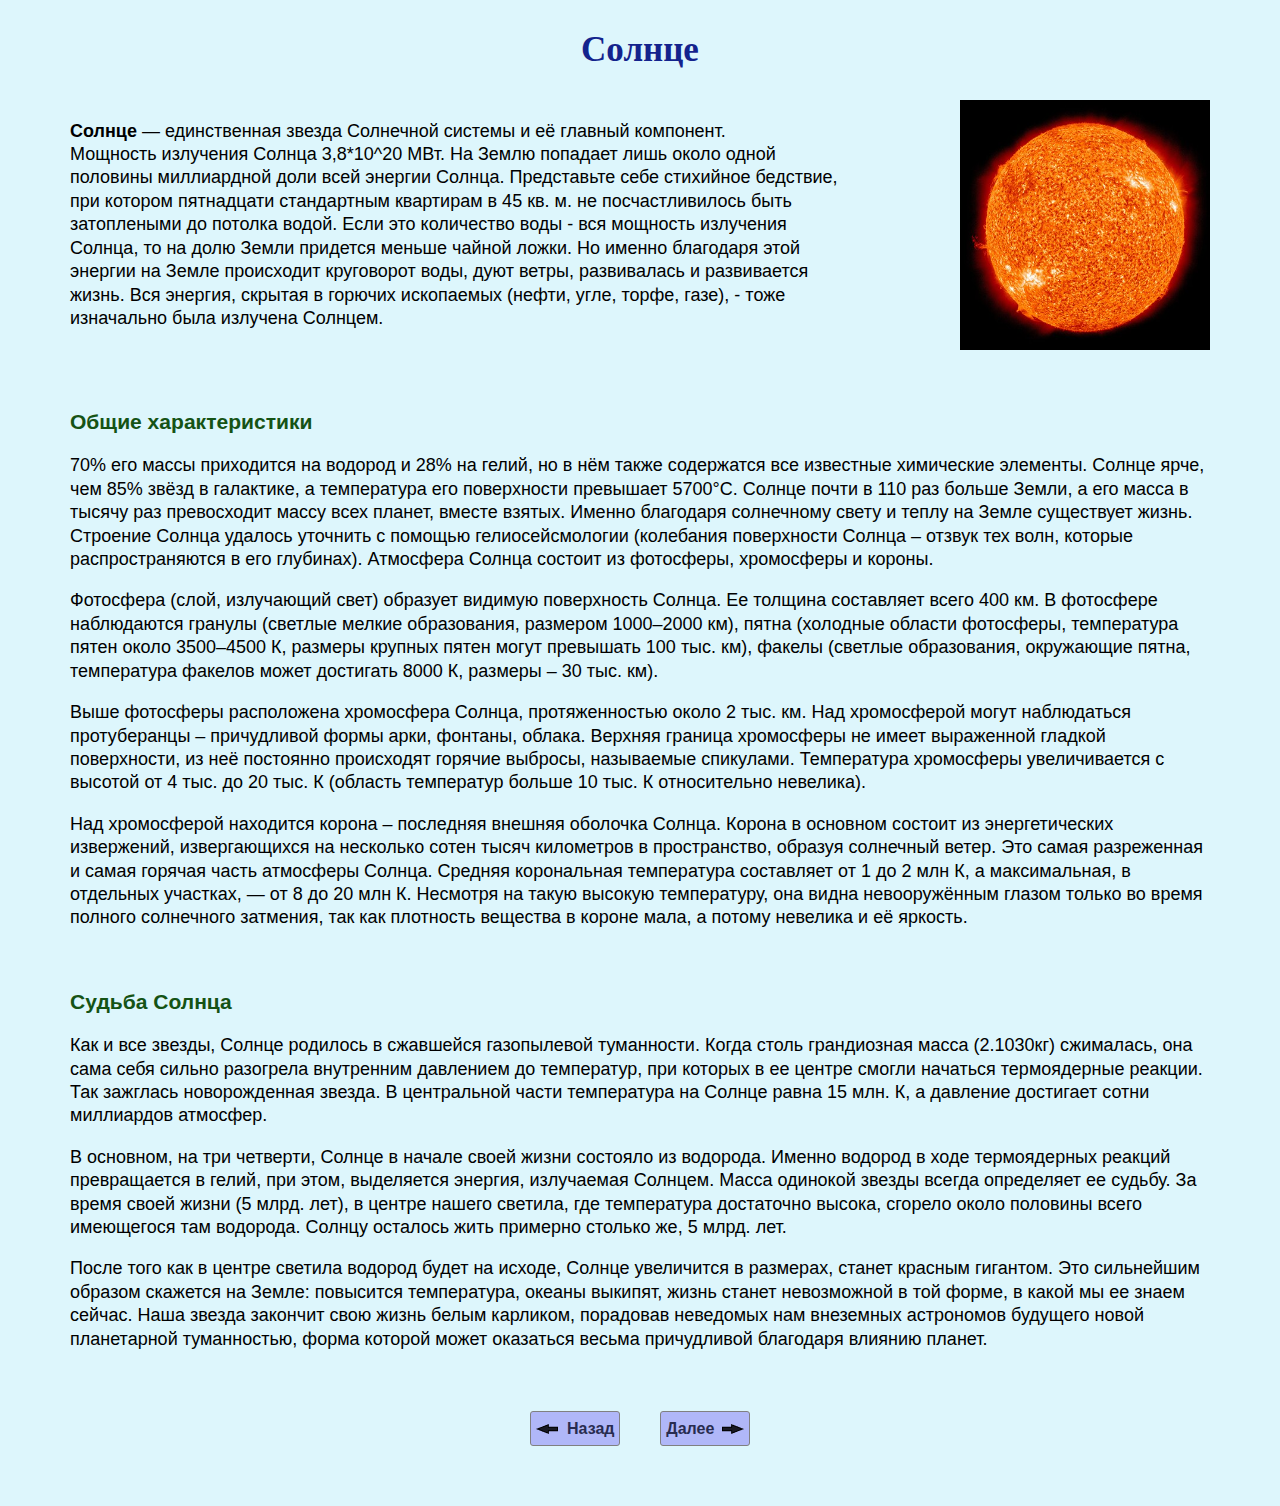
<file: pages/sunSystem/sun.html>
<!DOCTYPE html>
<html lang="ru">
<head>
    <meta charset="UTF-8">
    <meta http-equiv="X-UA-Compatible" content="IE=edge">
    <meta name="viewport" content="width=device-width, initial-scale=1.0">
    
    <link rel="stylesheet" href="../../styles/style.css">
    <link rel="stylesheet" href="../../styles/media.css">

    <title>Cолнце</title>
</head>
<body>

    <header></header>

    <div class="container">
        <h2 class="page-title">Солнце</h2>

        <section class="section-margin flex-ai-center">
            <div class="content-with-img">
                <p><b>Солнце</b> — единственная звезда Солнечной системы и её главный компонент. <br>
                    Мощность излучения Солнца 3,8*10^20 МВт. На Землю попадает  лишь  около одной половины миллиардной доли
                    всей энергии Солнца. Представьте себе стихийное бедствие, при котором пятнадцати стандартным квартирам в
                    45 кв. м. не посчастливилось быть затоплеными до потолка водой. Если это количество воды - вся мощность
                    излучения Солнца, то на долю Земли придется меньше чайной ложки. Но именно  благодаря  этой энергии на
                    Земле происходит круговорот воды, дуют ветры, развивалась и развивается жизнь. Вся энергия, скрытая в
                    горючих ископаемых (нефти, угле, торфе, газе), - тоже изначально была излучена Солнцем.
                </p>
            </div>
            <img class="main-img-page" src="../../images/sun-main.jpg" alt="">
        </section>

        <section class="section-margin">
            <h3 class="section-title">Общие характеристики</h3>
            <p>70% его массы приходится на водород и 28% на гелий, но в нём также содержатся все известные химические элементы.
                Солнце ярче, чем 85% звёзд в галактике, а температура его поверхности превышает 5700°C. 
                Солнце почти в 110 раз больше Земли, а его масса в тысячу раз превосходит массу всех планет, вместе взятых.
                Именно благодаря солнечному свету и теплу на Земле существует жизнь. 
                Строение Солнца удалось уточнить с помощью гелиосейсмологии (колебания поверхности Солнца – отзвук тех волн,
                которые распространяются в его глубинах). Атмосфера Солнца состоит из фотосферы, хромосферы и короны.
            </p>
            <p>Фотосфера (слой, излучающий свет) образует видимую поверхность Солнца. Ее толщина составляет всего 
                400 км. В фотосфере наблюдаются гранулы (светлые мелкие образования, размером 1000–2000 км), 
                пятна (холодные области фотосферы, температура пятен около 3500–4500 К, размеры крупных пятен 
                могут превышать 100 тыс. км), факелы (светлые образования, окружающие пятна, температура факелов 
                может достигать 8000 К, размеры – 30 тыс. км).
            </p>
            <p>Выше фотосферы расположена хромосфера Солнца, протяженностью около 2 тыс. км. Над хромосферой могут 
                наблюдаться протуберанцы – причудливой формы арки, фонтаны, облака. Верхняя граница хромосферы не 
                имеет выраженной гладкой поверхности, из неё постоянно происходят горячие выбросы, называемые 
                спикулами. Температура хромосферы увеличивается с высотой от 4 тыс. до 20 тыс. К (область температур 
                больше 10 тыс. К относительно невелика).
            </p>
            <p>Над хромосферой находится корона – последняя внешняя оболочка Солнца. Корона в основном состоит из 
                энергетических извержений, извергающихся на несколько сотен тысяч километров в пространство, образуя 
                солнечный ветер. Это самая разреженная и самая горячая часть атмосферы Солнца. Средняя корональная 
                температура составляет от 1 до 2 млн К, а максимальная, в отдельных участках, — от 8 до 20 млн К. 
                Несмотря на такую высокую температуру, она видна невооружённым глазом только во время полного 
                солнечного затмения, так как плотность вещества в короне мала, а потому невелика и её яркость. </p>
        </section>

        <section class="section-margin">
            <h3 class="section-title">Судьба Солнца</h3>
            <p>Как и все звезды, Солнце родилось в сжавшейся газопылевой  туманности. Когда столь грандиозная 
                масса (2.1030кг) сжималась, она сама себя сильно разогрела внутренним давлением до температур, при
                которых в ее центре смогли начаться термоядерные реакции. Так зажглась новорожденная звезда. В  
                центральной части температура на Солнце равна 15 млн. К, а давление достигает сотни миллиардов атмосфер.
            </p>
            <p>В основном,  на три четверти, Солнце  в начале своей жизни состояло из водорода. Именно водород в ходе 
                термоядерных реакций превращается в гелий, при этом, выделяется энергия, излучаемая Солнцем. Масса 
                одинокой звезды всегда определяет ее судьбу. За время своей жизни (5 млрд. лет), в  центре нашего 
                светила, где температура достаточно высока, сгорело около половины всего имеющегося там водорода.
                Солнцу осталось жить примерно столько же, 5 млрд. лет.
            </p>
            <p>После того как в центре светила водород будет на исходе, Солнце увеличится в размерах, станет красным 
                гигантом. Это сильнейшим  образом скажется на Земле: повысится температура, океаны выкипят, жизнь 
                станет невозможной в той форме, в какой мы ее знаем сейчас. Наша звезда закончит свою жизнь белым 
                карликом, порадовав неведомых нам внеземных астрономов будущего новой планетарной туманностью, форма 
                которой может оказаться весьма причудливой благодаря влиянию планет.
            </p>
        </section>

        <section class="go-page section-margin flex-ai-center">
            <div class="btn-page btn-page__back">
                <a href="sunSystem.html">
                    <img src="../../images/page-back.png" alt="">
                    Назад
                    </a>
            </div>
            <div class="btn-page btn-page__next">
                <a href="planetMerkur.html">Далее
                <img src="../../images/page-next.png" alt="">
                </a>
            </div>
        </section>

    </div>

    <footer></footer>
</body>
</html>
</file>
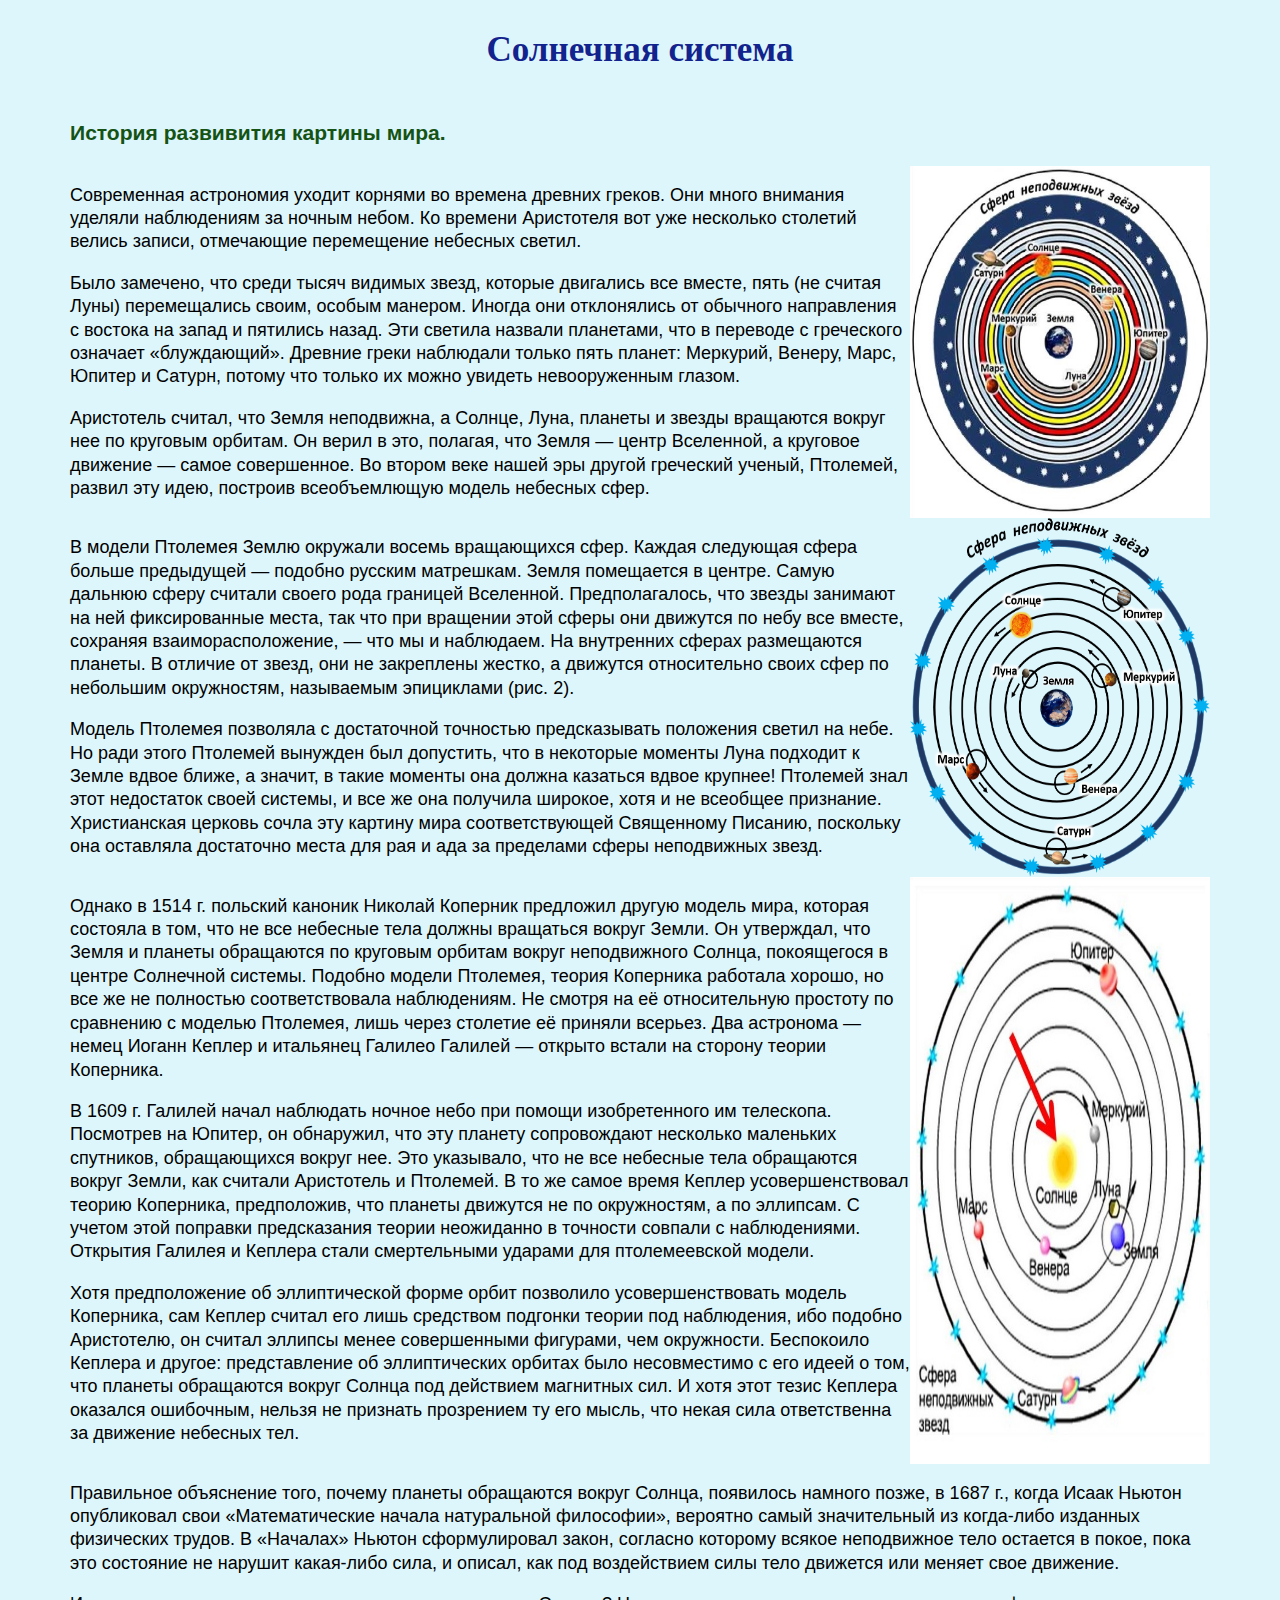
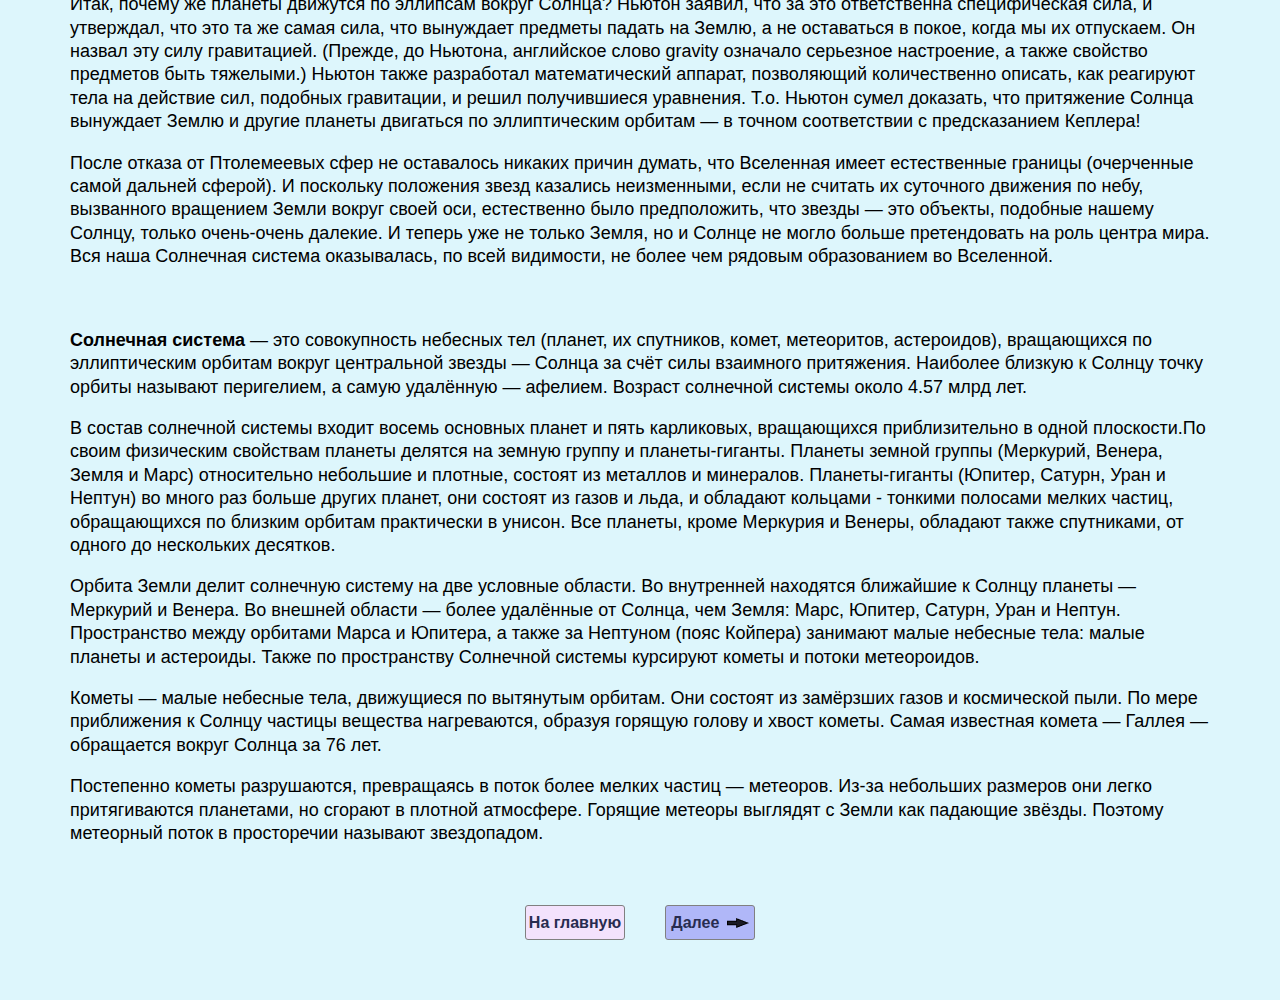
<file: pages/sunSystem/sunSystem.html>
<!DOCTYPE html>
<html lang="ru">
<head>
    <meta charset="UTF-8">
    <meta http-equiv="X-UA-Compatible" content="IE=edge">
    <meta name="viewport" content="width=device-width, initial-scale=1.0">
    
    <link rel="stylesheet" href="../../styles/style.css">
    <link rel="stylesheet" href="../../styles/media.css">

    <title>Cолнечная система</title>
</head>
<body>

    <header></header>

    <div class="container">
        <h2 class="page-title">Cолнечная система</h2>

        <section class="history, medium-text, section-margin">
            <h3 class="section-title">История развивития картины мира.</h3>
            <div class="flex">
                <div class="">
                    <p> Cовременная астрономия уходит корнями во времена древних греков. Они много внимания уделяли
                        наблюдениям за ночным небом. Ко времени Аристотеля вот уже несколько столетий велись записи,
                        отмечающие перемещение небесных светил.
                    </p>
                    <p> Было замечено, что среди тысяч видимых звезд, которые двигались все вместе, пять (не
                        считая Луны) перемещались своим, особым манером. Иногда они отклонялись от обычного
                        направления с востока на запад и пятились назад. Эти светила назвали планетами, что в переводе с
                        греческого означает «блуждающий». Древние греки наблюдали только пять планет: Меркурий,
                        Венеру, Марс, Юпитер и Сатурн, потому что только их можно увидеть невооруженным глазом.
                    </p>
                    <p> Аристотель считал, что Земля неподвижна, а Солнце, Луна, планеты и звезды вращаются
                        вокруг нее по круговым орбитам. Он верил в это, полагая, что Земля
                        — центр Вселенной, а круговое движение — самое совершенное. Во втором веке нашей эры
                        другой греческий ученый, Птолемей, развил эту идею, построив всеобъемлющую модель
                        небесных сфер. 
                    </p>
                </div>
                <img src="../../images/slide-12.jpg" width="300px" alt="">
            </div>    
            <div class="flex">
                <div class="">
                    <p>В модели Птолемея Землю окружали восемь вращающихся сфер. Каждая следующая сфера
                        больше предыдущей — подобно русским матрешкам. Земля помещается в центре. Самую дальнюю сферу
                        считали своего рода границей Вселенной. Предполагалось, что звезды занимают на ней фиксированные
                        места, так что при вращении этой сферы они движутся по небу все вместе, сохраняя взаиморасположение,
                        — что мы и наблюдаем. На внутренних сферах размещаются планеты. В отличие от звезд, они не
                        закреплены жестко, а движутся относительно своих сфер по небольшим окружностям,
                        называемым эпициклами (рис. 2).
                    </p>
                    <p>Модель Птолемея позволяла с достаточной точностью предсказывать положения светил на
                        небе. Но ради этого Птолемей вынужден был допустить, что в некоторые моменты Луна подходит к Земле
                        вдвое ближе, а значит, в такие моменты она должна казаться вдвое крупнее! Птолемей знал этот
                        недостаток своей системы, и все же она получила широкое, хотя и не всеобщее признание.
                        Христианская церковь сочла эту картину мира соответствующей Священному Писанию, поскольку
                        она оставляла достаточно места для рая и ада за пределами сферы неподвижных звезд.
                    </p>
                </div>
                <img src="../../images/СистемапоПтолемею.png" width="300px" alt="">
            </div>
            <div class="flex">
                <div class="">
                    <p>Однако в 1514 г. польский каноник Николай Коперник предложил другую модель мира, которая
                        состояла в том, что не все небесные тела должны вращаться вокруг Земли. Он утверждал, 
                        что Земля и планеты обращаются по круговым орбитам вокруг неподвижного Солнца, покоящегося в центре
                        Солнечной системы. Подобно модели Птолемея, теория Коперника работала хорошо, но все же
                        не полностью соответствовала наблюдениям. Не смотря на её относительную простоту по сравнению
                        с моделью Птолемея, лишь через столетие её приняли всерьез. Два астронома — немец Иоганн Кеплер
                        и итальянец Галилео Галилей — открыто встали на сторону теории Коперника.
                    </p>
                    <p>В 1609 г. Галилей начал наблюдать ночное небо при помощи изобретенного им телескопа.
                        Посмотрев на Юпитер, он обнаружил, что эту планету сопровождают несколько маленьких
                        спутников, обращающихся вокруг нее. Это указывало, что не все небесные тела обращаются
                        вокруг Земли, как считали Аристотель и Птолемей. В то же самое время Кеплер усовершенствовал
                        теорию Коперника, предположив, что планеты движутся не по окружностям, а по эллипсам. С
                        учетом этой поправки предсказания теории неожиданно в точности совпали с наблюдениями.
                        Открытия Галилея и Кеплера стали смертельными ударами для птолемеевской модели.
                    </p>
                    <p>Хотя предположение об эллиптической форме орбит позволило усовершенствовать модель
                        Коперника, сам Кеплер считал его лишь средством подгонки теории под наблюдения, ибо подобно
                        Аристотелю, он считал эллипсы менее совершенными фигурами, чем окружности. Беспокоило Кеплера 
                        и другое: представление об эллиптических орбитах было несовместимо с его идеей о том, 
                        что планеты обращаются вокруг Солнца под действием магнитных сил. И хотя этот тезис Кеплера
                        оказался ошибочным, нельзя не признать прозрением ту его мысль, что некая сила ответственна за
                        движение небесных тел.
                    </p>
                </div>    
                <img src="../../images/slide-23.jpg" width="300px" alt="">
            </div>    
            <p>Правильное объяснение того, почему планеты обращаются вокруг Солнца, появилось
                намного позже, в 1687 г., когда Исаак Ньютон опубликовал свои «Математические начала
                натуральной философии», вероятно самый значительный из когда-либо изданных физических
                трудов. В «Началах» Ньютон сформулировал закон, согласно которому всякое неподвижное тело
                остается в покое, пока это состояние не нарушит какая-либо сила, и описал, как под воздействием
                силы тело движется или меняет свое движение.
            </p>
            <p>Итак, почему же планеты движутся по эллипсам вокруг Солнца? Ньютон заявил, что за это
                ответственна специфическая сила, и утверждал, что это та же самая сила, что вынуждает предметы
                падать на Землю, а не оставаться в покое, когда мы их отпускаем. Он назвал эту силу гравитацией.
                (Прежде, до Ньютона, английское слово gravity означало серьезное настроение, а также свойство
                предметов быть тяжелыми.) Ньютон также разработал математический аппарат, позволяющий
                количественно описать, как реагируют тела на действие сил, подобных гравитации, и решил
                получившиеся уравнения. Т.о. Ньютон сумел доказать, что притяжение Солнца вынуждает Землю
                и другие планеты двигаться по эллиптическим орбитам — в точном соответствии с предсказанием Кеплера!
            </p>
            <p>После отказа от Птолемеевых сфер не оставалось никаких причин думать, что Вселенная
                имеет естественные границы (очерченные самой дальней сферой). И поскольку положения звезд
                казались неизменными, если не считать их суточного движения по небу, вызванного вращением
                Земли вокруг своей оси, естественно было предположить, что звезды — это объекты, подобные
                нашему Солнцу, только очень-очень далекие. И теперь уже не только Земля, но и Солнце не могло
                больше претендовать на роль центра мира. Вся наша Солнечная система оказывалась, по всей
                видимости, не более чем рядовым образованием во Вселенной.</p>
        </section>

        <section class="section-margin"> 
            <p><b>Солнечная система</b> — это совокупность небесных тел (планет, их спутников, комет, метеоритов,
                астероидов), вращающихся по эллиптическим орбитам вокруг центральной звезды — Солнца за счёт
                силы взаимного притяжения. Наиболее близкую к Солнцу точку орбиты называют перигелием,
                а самую удалённую — афелием. Возраст солнечной системы около 4.57 млрд лет.
            </p>
            <p>В состав солнечной системы входит восемь основных планет и пять карликовых,
                вращающихся приблизительно в одной плоскости.По своим физическим свойствам планеты делятся на
                земную группу и планеты-гиганты. Планеты земной группы (Меркурий, Венера, Земля и Марс)
                относительно небольшие и плотные, состоят из металлов и минералов. Планеты-гиганты (Юпитер, Сатурн,
                Уран и Нептун) во много раз больше других планет, они состоят из газов и льда, и обладают кольцами - 
                тонкими полосами мелких частиц, обращающихся по близким орбитам практически в унисон. Все планеты,
                кроме Меркурия и Венеры, обладают также спутниками, от одного до нескольких десятков.
            </p>
            <p>Орбита Земли делит солнечную систему на две условные области. Во внутренней находятся ближайшие
                к Солнцу планеты — Меркурий и Венера. Во внешней области — более удалённые от Солнца, чем Земля:
                Марс, Юпитер, Сатурн, Уран и Нептун. Пространство между орбитами Марса и Юпитера, а также за
                Нептуном (пояс Койпера) занимают малые небесные тела: малые планеты и астероиды. Также по
                пространству Солнечной системы курсируют кометы и потоки метеороидов. 
            </p>
            <p>Кометы — малые небесные тела, движущиеся по вытянутым орбитам. Они состоят из замёрзших газов
            и космической пыли. По мере приближения к Солнцу частицы вещества нагреваются, образуя горящую
            голову и хвост кометы. Самая известная комета — Галлея — обращается вокруг Солнца за 76 лет. 
            </p>
            <p>Постепенно кометы разрушаются, превращаясь в поток более мелких частиц — метеоров. Из-за небольших
            размеров они легко притягиваются планетами, но сгорают в плотной атмосфере. Горящие метеоры выглядят
            с Земли как падающие звёзды. Поэтому метеорный поток в просторечии называют звездопадом. 
            </p>
        </section>

        <section class="go-page section-margin flex-ai-center">
            <div class="btn-page btn-page__main">
                <a href="../../index.php">На главную</a>
            </div>
            <div class="btn-page btn-page__next">
                <a href="sun.php">Далее
                <img src="../../images/page-next.png" alt="">
                </a>
            </div>
        </section>

    </div>

    <footer></footer>
</body>
</html>
</file>
<file: styles/style.css>
* {
    box-sizing: border-box;
}

body {
    margin: 0;
    background-color: #ddf6fc;
    font-family: 'Open Sans', sans-serif;
}

.container {
    width: 1140px;
    margin: 0 auto;  
    /* border: 2px solid red;  */
    font-weight: 400;
    font-size: 18px;
    line-height: 130%;
}

ul {
    margin: 0;
    padding: 0;
}


/* Шапка сайта*/
.header {
    background-image: url("../images/тест2.jpg");
    width: 100%; 
    height: 350px;
    background-size: no-repeat;
    background-size: cover;
    background-position: center;
}
 
.header-nav {
    display: flex;
    justify-content: space-around;
    align-content: center;
    color: red;
    padding-top: 20px;
}

.sun-system__content {  
    display: none;   
    color: white;
    /* margin: -25px 100px 20px 50px;
    line-height: 130%; */
}

.sun-system.is-open .sun-system__content {  
    display: flex;
    flex-direction: column;
}


.page-title {
    font-family: 'Cormorant Garamond', serif;
    font-weight: 700;
    font-size: 35px;
    line-height: 40px;
    margin: 0;
    padding: 30px 0; /*верх/низ - первое значение, лево/право - второе*/
    text-align: center;
    color: #13238d;
}

.section-title {
    color: #155315;
}

a {
    text-decoration: none;
}

.section-margin {
    margin-bottom: 60px;
}

.content-with-img {
    padding-right: 100px;
}

.main-img-page {
    width: 250px;
    height: 250px;
}

/*font-size for text*/
.small-text {
    font-weight: 400;
    font-size: 14px;
    line-height: 130%;
}

.medium-text {
    font-weight: 400;
    font-size: 18px;
    line-height: 130%;
}

.big-text {
    font-weight: 400;
    font-size: 20px;
    line-height: 130%;
}

/* flex */
.flex {
    display: flex;
}

.flex-sb {
    display: flex;
    justify-content: space-between;
    align-items: center;
}

.flex-ai-center {
    display: flex;
    align-items: center;
    justify-content: center;
}

.flex-column {
    display: flex;
    flex-direction: column;
}

.flex-column-sb {
    display: flex;
    flex-direction: column;
    justify-content: space-between;
}

.flex-column-ai-center {
    display: flex;
    flex-direction: column;
    align-items: center;
}

/* кнопки перехода между страницами*/
.go-page .btn-page {
    margin-right: 20px;    
    margin-left: 20px;
}

.btn-page {
    display: inline-flex;
    justify-content: center;
    align-items: center;
    height: 35px;
    border: 1px solid grey;  
    border-radius: 3px;
    font-weight: 600;
    font-size: 16px;
}

.btn-page a {
    color: #282c50;
}

.btn-page__main {
    width: 100px;
    background-color: #f3e2fc;
}

.btn-page__main:hover {
    background-color: #e2c4f1;
    font-weight: 600;
}

.btn-page__back,
.btn-page__next {
    background-color: #b0b7f8;
    width: 90px;
}

.btn-page__back:hover,
.btn-page__next:hover {
    background-color: #99a3f8;
}

.btn-page__back img {
    margin-right: 5px;
}

.btn-page__next img {
    margin-left: 3px;
}











/* CТИЛИ ДЛЯ ВОПРОСОВ-ОТВЕТОВ */
.quiz {
    margin: 0 auto;
    width: 600px;
}

.quiz-questions {

}

.quiz-questions__item {
    margin-bottom: 20px;
    margin-top: 50px;
}

quiz-questions__item--question {
    margin-bottom: 20px;
    margin-top: 50px;
}

.quiz-questions__item--answers {
    margin: 0;
    padding: 0;
    list-style: none;
}

.quiz-indicator {
    margin-bottom: 20px;
}

.btn-next {

}

.btn-restart {
    display: none;
}

.quiz-results {
    display: none;
}

.question--hidden,
.indicator--hidden,
.btn-next--hidden {
    display: none;
}

.indicator--visible,
.btn-restart--visible {
    display: block;
}
</file>
<file: styles/media.css>
@media screen and (max-width: 1200px) {
/* На устройства 1024px*/

    .container {
        width: 1000px;
    }
  
  }
  

@media screen and (max-width: 1020px) {
/* На устройства 768px*/


}
</file>
